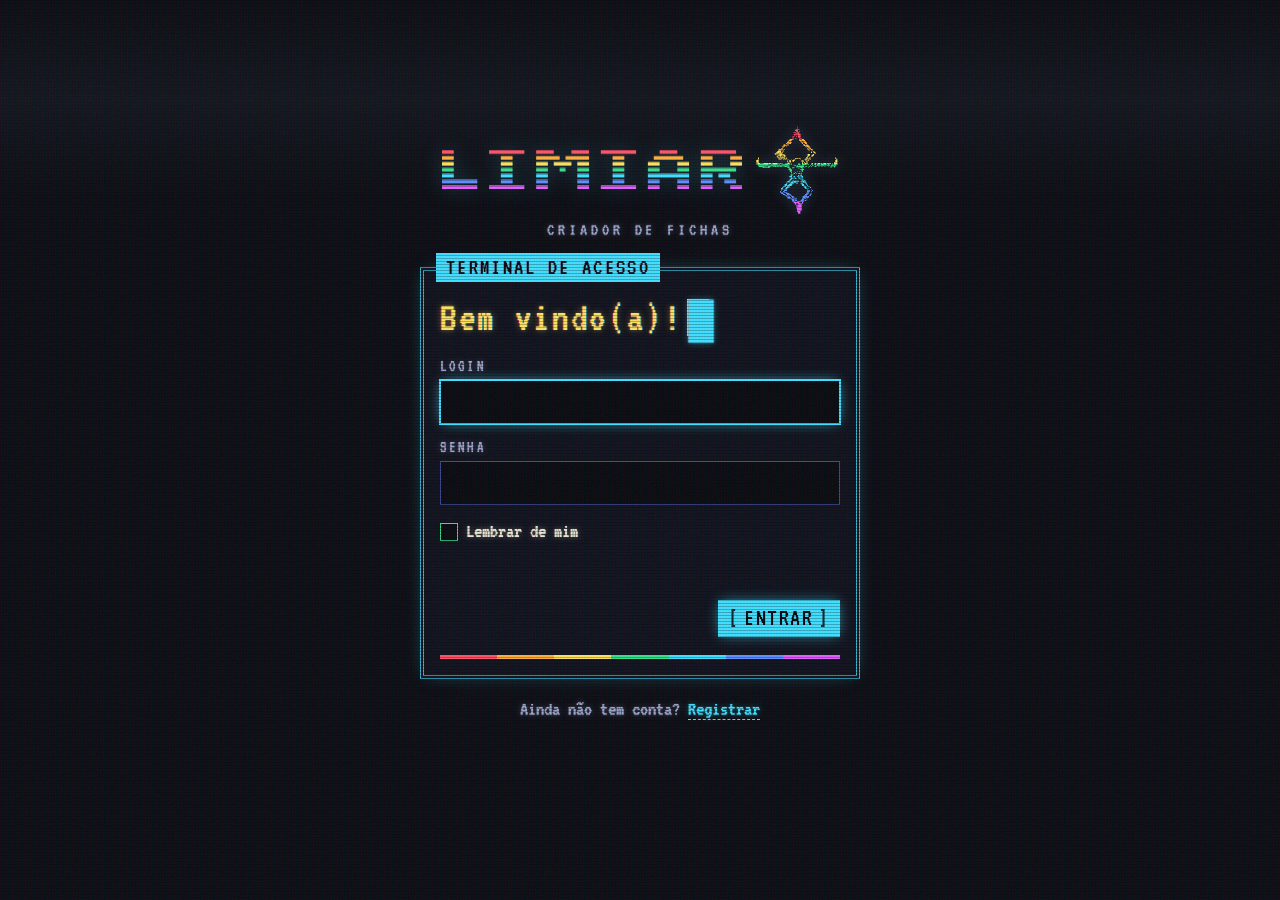
<file: index.html>
﻿<!doctype html>
<html lang="pt-BR" class="crt-on">
<head>
  <meta charset="utf-8">
  <meta name="viewport" content="width=device-width, initial-scale=1, viewport-fit=cover">
  <link rel="manifest" href="manifest.webmanifest">
  <link rel="apple-touch-icon" href="assets/icone-180.png">
  <meta name="mobile-web-app-capable" content="yes">
  <meta name="apple-mobile-web-app-capable" content="yes">
  <meta name="apple-mobile-web-app-title" content="LIMIAR">
  <meta name="apple-mobile-web-app-status-bar-style" content="black">
  <title>Entrar · LIMIAR — Criador de Fichas</title>
  <meta name="description" content="Entre para criar e guardar suas fichas de Perito do RPG LIMIAR.">
  <meta name="theme-color" content="#07080e">
  <link rel="icon" href="data:image/svg+xml,%3Csvg xmlns='http://www.w3.org/2000/svg' viewBox='0 0 16 16'%3E%3Crect width='16' height='16' fill='%2307080e'/%3E%3Crect x='3' y='1.5' width='3' height='1.2' fill='%23ff4f64'/%3E%3Crect x='3' y='3.3' width='3' height='1.2' fill='%23ffae3b'/%3E%3Crect x='3' y='5.1' width='3' height='1.2' fill='%23ffe45e'/%3E%3Crect x='3' y='6.9' width='3' height='1.2' fill='%2336e08a'/%3E%3Crect x='3' y='8.7' width='3' height='1.2' fill='%233fe0ff'/%3E%3Crect x='3' y='10.5' width='10' height='1.2' fill='%235c8dff'/%3E%3Crect x='3' y='12.3' width='10' height='1.2' fill='%23e35cff'/%3E%3C/svg%3E">
  <link rel="stylesheet" href="css/style.css">
  <link rel="stylesheet" href="css/auth.css">
</head>
<body>
  <main class="auth">
    <div class="auth-box">
      <div class="auth-marca"><img class="logo-rpg" src="assets/logo-rpg.svg" alt="" width="99" height="105"><div class="auth-logo" id="logo" aria-label="LIMIAR"></div></div>
      <p class="auth-sub">Criador de fichas</p>

      <section class="win c-cyan">
        <h2 class="win-t">Terminal de acesso</h2>
        <h1 class="auth-hi">Bem vindo(a)!<span class="cursor" aria-hidden="true"></span></h1>
        <form id="form-login" novalidate>
          <label class="fld"><span class="fld-l">Login</span>
            <input type="text" id="login" name="username" autocomplete="username" autocapitalize="off" spellcheck="false" required maxlength="24">
          </label>
          <label class="fld"><span class="fld-l">Senha</span>
            <input type="password" id="senha" name="password" autocomplete="current-password" required maxlength="200">
          </label>
          <div class="auth-row">
            <label class="chk c-acu"><input type="checkbox" id="lembrar"><span>Lembrar de mim</span></label>
          </div>
          <p class="auth-msg" id="msg" role="alert" aria-live="polite"></p>
          <div class="auth-actions"><button type="submit" class="btn btn-pri" id="entrar">Entrar</button></div>
        </form>
        <div class="auth-bar" id="bar" aria-hidden="true"></div>
      </section>

      <p class="auth-foot">Ainda não tem conta? <a href="registrar.html">Registrar</a></p>
    </div>
  </main>

  <div class="crt-overlay" aria-hidden="true"><div class="crt-roll"></div></div>

  <script src="js/data.js"></script>
  <script src="vendor/supabase.js"></script>
  <script src="js/api.js"></script>
  <script src="js/auth.js"></script>
</body>
</html>
</file>
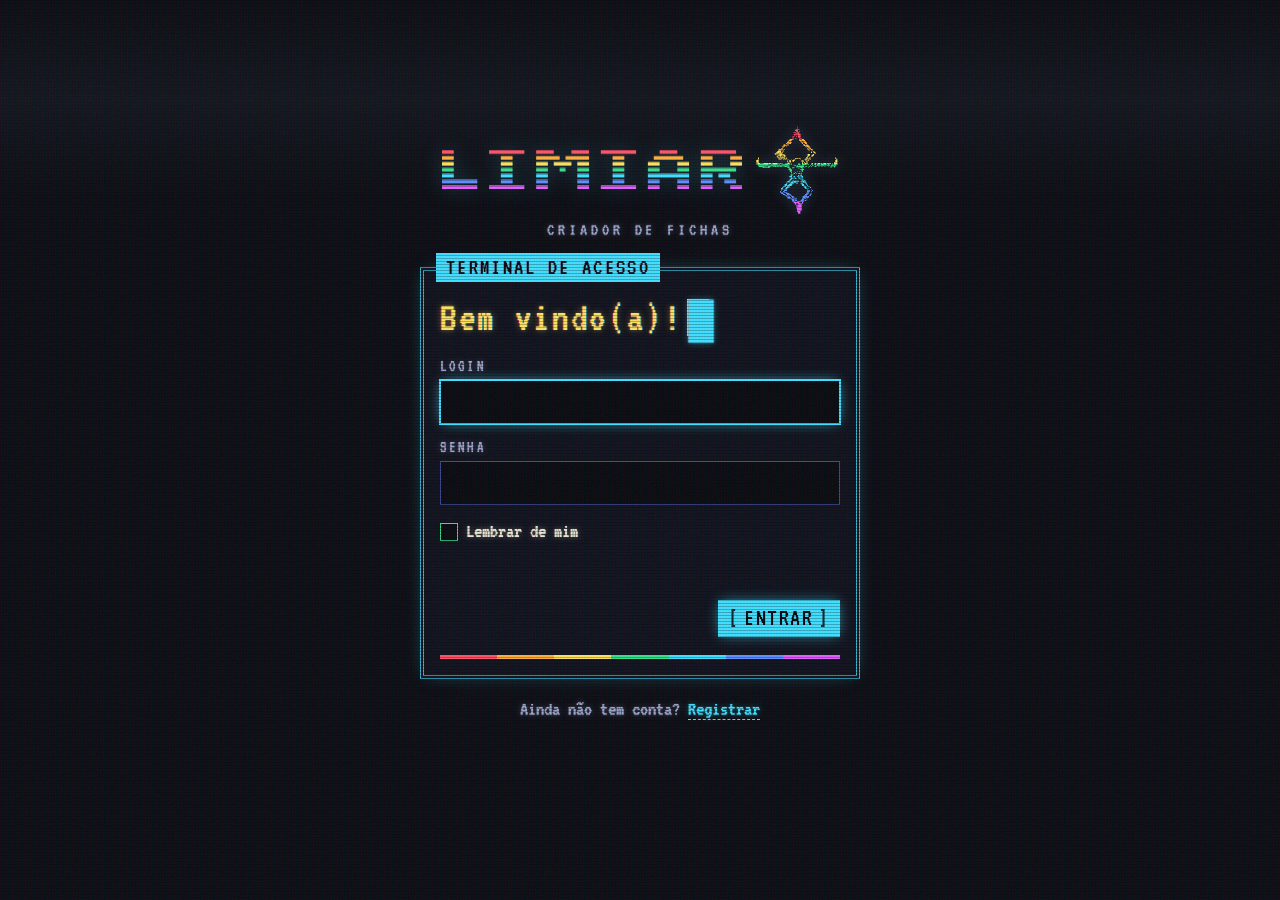
<file: app.html>
<!doctype html>
<html lang="pt-BR" class="crt-on" data-mod="base">
<head>
  <meta charset="utf-8">
  <meta name="viewport" content="width=device-width, initial-scale=1, viewport-fit=cover">
  <link rel="manifest" href="manifest.webmanifest">
  <link rel="apple-touch-icon" href="assets/icone-180.png">
  <meta name="mobile-web-app-capable" content="yes">
  <meta name="apple-mobile-web-app-capable" content="yes">
  <meta name="apple-mobile-web-app-title" content="LIMIAR">
  <meta name="apple-mobile-web-app-status-bar-style" content="black">
  <title>LIMIAR — Criador de Fichas</title>
  <meta name="description" content="Criador de fichas de Perito para o RPG LIMIAR (Livro do Jogador, 1ª Edição) com a extensão Em um Passado Distante. Exporta a ficha em PDF.">
  <meta name="theme-color" content="#07080e">
  <link rel="icon" href="data:image/svg+xml,%3Csvg xmlns='http://www.w3.org/2000/svg' viewBox='0 0 16 16'%3E%3Crect width='16' height='16' fill='%2307080e'/%3E%3Crect x='3' y='1.5' width='3' height='1.2' fill='%23ff4f64'/%3E%3Crect x='3' y='3.3' width='3' height='1.2' fill='%23ffae3b'/%3E%3Crect x='3' y='5.1' width='3' height='1.2' fill='%23ffe45e'/%3E%3Crect x='3' y='6.9' width='3' height='1.2' fill='%2336e08a'/%3E%3Crect x='3' y='8.7' width='3' height='1.2' fill='%233fe0ff'/%3E%3Crect x='3' y='10.5' width='10' height='1.2' fill='%235c8dff'/%3E%3Crect x='3' y='12.3' width='10' height='1.2' fill='%23e35cff'/%3E%3C/svg%3E">
  <link rel="preload" href="assets/fonts/VT323-Regular.ttf" as="font" type="font/ttf" crossorigin>
  <script>/* aberto dentro de outro app (iframe, ex.: Owlbear): sempre layout de computador */try{if(window.self!==window.top)document.documentElement.classList.add('embutido')}catch(e){document.documentElement.classList.add('embutido')}</script>
  <script>/* sem sessão: volta para o login */try{if(!localStorage.getItem('limiar.auth')&&!sessionStorage.getItem('limiar.auth'))location.replace('index.html')}catch(e){}</script>
  <link rel="preconnect" href="https://fonts.googleapis.com">
  <link rel="preconnect" href="https://fonts.gstatic.com" crossorigin>
  <link href="https://fonts.googleapis.com/css2?family=Silkscreen:wght@400;700&display=swap" rel="stylesheet">
  <link rel="stylesheet" href="css/style.css">
  <link rel="stylesheet" href="css/livro.css">
</head>
<body>
  <div id="boot" hidden><pre></pre></div>

  <div class="screen" id="screen">
    <header class="topbar">
      <button type="button" class="logo-topo" data-act="gaveta" data-fk="top:gaveta" aria-label="Abrir abas e menu" aria-controls="gaveta" aria-expanded="false">
        <img src="assets/logo-rpg-pixel.svg" alt="" width="33" height="35">
        <span class="logo-topo-l">ABAS</span>
      </button>
      <div class="brand">
        <h1 class="logo"><span id="logo" aria-label="LIMIAR">LIMIAR</span></h1>
        <p class="brand-sub" id="brand-sub">1ª EDIÇÃO · LIVRO DO JOGADOR <b>· CRIADOR DE FICHAS</b></p>
        <button type="button" class="aba-atual" id="aba-atual" data-act="gaveta" data-fk="top:aba" aria-label="Aba atual: abrir a lista de abas"></button>
      </div>
      <div class="nav-setas" aria-label="Navegar entre as abas">
        <button type="button" class="btn btn-s" data-act="tab-rel" data-a="-1" data-fk="top:ant" aria-label="Aba anterior">&lsaquo;</button>
        <button type="button" class="btn btn-s" data-act="tab-rel" data-a="1" data-fk="top:prox" aria-label="Próxima aba">&rsaquo;</button>
      </div>
      <div class="top-controls">
        <label class="ext">
          <span class="ext-l">EXTENSÃO</span>
          <select id="modulo" aria-label="Extensão do livro">
            <option value="base">Nenhuma — 1ª Edição</option>
            <option value="passado">Em um Passado Distante</option>
          </select>
        </label>
        <div class="top-actions">
          <button type="button" class="btn" data-act="fichas" data-fk="top:fichas">Fichas</button>
          <button type="button" class="btn" data-act="nova" data-fk="top:nova">Nova</button>
          <button type="button" class="btn btn-pri" data-act="pdf-modal" data-fk="top:pdf">Exportar PDF</button>
          <button type="button" class="btn" data-act="importar-pdf" data-fk="top:ipdf">Importar PDF</button>
          <button type="button" class="btn" data-act="menu" data-fk="top:menu">Menu</button>
        </div>
      </div>
    </header>

    <section class="hud" id="hud" aria-label="Resumo do Perito"></section>
    <nav class="tabs" id="tabs" role="tablist" aria-label="Seções da ficha"></nav>
    <main id="view" tabindex="-1">
      <noscript><p class="tx" style="padding:20px">Este criador de fichas precisa de JavaScript ativado.</p></noscript>
    </main>
  </div>

  <footer class="statusbar">
    <span class="fk"><b>ALT+1..0</b>ABAS</span>
    <span class="fk hide-s"><b>CTRL+S</b>SALVAR</span>
    <span class="fk hide-s"><b>CTRL+P</b>PDF</span>
    <span class="sp"></span>
    <span id="st-save">CARREGANDO…</span>
    <button type="button" id="st-crt" data-act="toggle-crt" data-fk="st:crt">CRT ON</button>
    <span id="st-clock" class="hide-s">--:--</span>
  </footer>

  <div class="crt-overlay" aria-hidden="true"><div class="crt-roll"></div></div>
  <button type="button" class="topo-voltar" data-act="topo" data-fk="topo" aria-label="Voltar ao topo">&#9650;</button>
  <div id="gaveta-root"></div>
  <div id="modal-root"></div>
  <div id="toast-root" class="toasts" aria-live="polite"></div>
  <input type="file" id="file-import" accept=".json,application/json,.pdf,application/pdf" hidden>
  <input type="file" id="file-pdf" accept=".pdf,application/pdf" hidden>
  <input type="file" id="file-retrato" accept="image/*" hidden>

  <script src="js/data.js"></script>
  <script src="js/dice.js"></script>
  <script src="js/rules.js"></script>
  <script src="js/ui.js"></script>
  <script src="js/pdf.js"></script>
  <script src="js/retrato.js"></script>
  <script src="js/mapa.js"></script>
  <script src="js/livro.js"></script>
  <script src="vendor/supabase.js"></script>
  <script src="js/api.js"></script>
  <script src="js/app.js"></script>
</body>
</html>
</file>
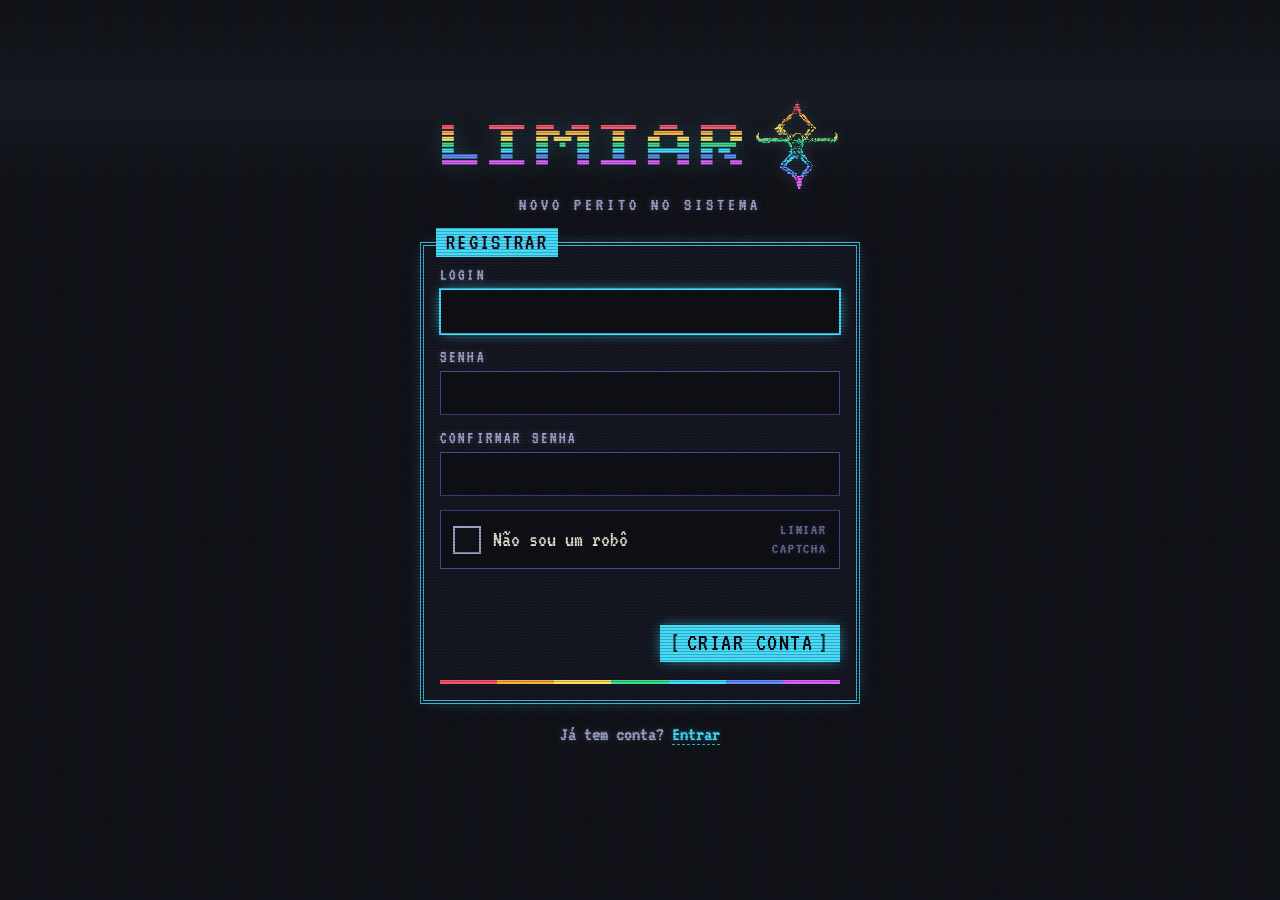
<file: registrar.html>
﻿<!doctype html>
<html lang="pt-BR" class="crt-on">
<head>
  <meta charset="utf-8">
  <meta name="viewport" content="width=device-width, initial-scale=1, viewport-fit=cover">
  <link rel="manifest" href="manifest.webmanifest">
  <link rel="apple-touch-icon" href="assets/icone-180.png">
  <meta name="mobile-web-app-capable" content="yes">
  <meta name="apple-mobile-web-app-capable" content="yes">
  <meta name="apple-mobile-web-app-title" content="LIMIAR">
  <meta name="apple-mobile-web-app-status-bar-style" content="black">
  <title>Registrar · LIMIAR — Criador de Fichas</title>
  <meta name="theme-color" content="#07080e">
  <link rel="icon" href="data:image/svg+xml,%3Csvg xmlns='http://www.w3.org/2000/svg' viewBox='0 0 16 16'%3E%3Crect width='16' height='16' fill='%2307080e'/%3E%3Crect x='3' y='1.5' width='3' height='1.2' fill='%23ff4f64'/%3E%3Crect x='3' y='3.3' width='3' height='1.2' fill='%23ffae3b'/%3E%3Crect x='3' y='5.1' width='3' height='1.2' fill='%23ffe45e'/%3E%3Crect x='3' y='6.9' width='3' height='1.2' fill='%2336e08a'/%3E%3Crect x='3' y='8.7' width='3' height='1.2' fill='%233fe0ff'/%3E%3Crect x='3' y='10.5' width='10' height='1.2' fill='%235c8dff'/%3E%3Crect x='3' y='12.3' width='10' height='1.2' fill='%23e35cff'/%3E%3C/svg%3E">
  <link rel="stylesheet" href="css/style.css">
  <link rel="stylesheet" href="css/auth.css">
</head>
<body>
  <main class="auth">
    <div class="auth-box">
      <div class="auth-marca"><img class="logo-rpg" src="assets/logo-rpg.svg" alt="" width="99" height="105"><div class="auth-logo" id="logo" aria-label="LIMIAR"></div></div>
      <p class="auth-sub">Novo Perito no sistema</p>

      <section class="win c-eso">
        <h2 class="win-t">Registrar</h2>
        <form id="form-registro" novalidate>
          <label class="fld"><span class="fld-l">Login</span>
            <input type="text" id="login" name="username" autocomplete="username" autocapitalize="off" spellcheck="false" required minlength="3" maxlength="24" pattern="[A-Za-z0-9_.\-]{3,24}">
          </label>
          <label class="fld"><span class="fld-l">Senha</span>
            <input type="password" id="senha" name="new-password" autocomplete="new-password" required minlength="6" maxlength="200">
          </label>
          <label class="fld"><span class="fld-l">Confirmar senha</span>
            <input type="password" id="senha2" autocomplete="new-password" required minlength="6" maxlength="200">
          </label>
          <div class="captcha" id="captcha">
            <button type="button" class="captcha-btn" id="captcha-btn" aria-pressed="false">
              <span class="captcha-box" id="captcha-box"></span><span>Não sou um robô</span>
            </button>
            <span class="captcha-tag">LIMIAR<br>CAPTCHA</span>
          </div>
          <p class="auth-msg" id="msg" role="alert" aria-live="polite"></p>
          <div class="auth-actions"><button type="submit" class="btn btn-pri btn-c" id="criar">Criar conta</button></div>
        </form>
        <div class="auth-bar" id="bar" aria-hidden="true"></div>
      </section>

      <p class="auth-foot">Já tem conta? <a href="index.html">Entrar</a></p>
    </div>
  </main>

  <div class="crt-overlay" aria-hidden="true"><div class="crt-roll"></div></div>

  <script src="js/data.js"></script>
  <script src="vendor/supabase.js"></script>
  <script src="js/api.js"></script>
  <script src="js/auth.js"></script>
</body>
</html>
</file>
<file: css/style.css>
/* LIMIAR — Criador de Fichas · tema IBM PC retrô + CRT (sem vignette) */

@font-face { font-family: 'VT323'; src: url('../assets/fonts/VT323-Regular.ttf') format('truetype'); font-display: swap; }
@font-face { font-family: 'Plex Mono'; src: url('../assets/fonts/IBMPlexMono-Regular.ttf') format('truetype'); font-weight: 400; font-display: swap; }
@font-face { font-family: 'Plex Mono'; src: url('../assets/fonts/IBMPlexMono-Bold.ttf') format('truetype'); font-weight: 700; font-display: swap; }
@font-face { font-family: 'Plex Mono'; src: url('../assets/fonts/IBMPlexMono-Italic.ttf') format('truetype'); font-weight: 400; font-style: italic; font-display: swap; }

:root {
  --bg: #07080e;
  --panel: #0b0d18;
  --panel-2: #10142b;
  --field: #05060b;
  --line: #27306e;
  --line-2: #3a4796;
  --fg: #ebe6d2;
  --dim: #9ba3c9;
  --mute: #5d6593;
  --vig: #ff4f64;
  --acu: #36e08a;
  --psi: #5c8dff;
  --eso: #e35cff;
  --raz: #ffae3b;
  --cyan: #3fe0ff;
  --yel: #ffe45e;
  --vio: #b48cff;
  --ibm: #2743dd;
  --accent: var(--cyan);
  --accent-2: var(--eso);
  --ink: #04050a;
  --font-ui: 'VT323', 'Lucida Console', 'Courier New', monospace;
  --font-tx: 'Plex Mono', 'IBM Plex Mono', Consolas, 'Courier New', monospace;
  --glow: 0 0 1px currentColor, 0 0 7px color-mix(in srgb, currentColor 42%, transparent);
  --glow-soft: 0 0 5px color-mix(in srgb, currentColor 22%, transparent);
  color-scheme: dark;
}
[data-mod="passado"] {
  --accent: var(--yel);
  --accent-2: var(--raz);
  --ibm: #aa5500; /* marrom CGA */
}

* { box-sizing: border-box; }
html { font-size: 18px; -webkit-text-size-adjust: 100%; }
body {
  margin: 0;
  min-height: 100vh;
  background: var(--bg);
  color: var(--fg);
  font-family: var(--font-ui);
  font-size: 1.15rem;
  line-height: 1.2;
  overflow-x: hidden;
}
.crt-on body, body.crt-on { text-shadow: var(--glow); }
::selection { background: var(--accent); color: var(--ink); text-shadow: none; }
a { color: var(--accent); }
[hidden] { display: none !important; }
button, input, select, textarea { font: inherit; color: inherit; }
.sr-only { position: absolute; width: 1px; height: 1px; padding: 0; margin: -1px; overflow: hidden; clip: rect(0 0 0 0); white-space: nowrap; border: 0; }

/* ---------- cores utilitárias ---------- */
.c-vig { --c: var(--vig); } .c-acu { --c: var(--acu); } .c-psi { --c: var(--psi); } .c-eso { --c: var(--eso); }
.c-raz { --c: var(--raz); } .c-cyan { --c: var(--cyan); } .c-yel { --c: var(--yel); } .c-vio { --c: var(--vio); }
.c-dim { --c: var(--dim); } .c-mute { --c: var(--mute); } .c-acc { --c: var(--accent); } .c-fg { --c: var(--fg); }
.t-vig { color: var(--vig); } .t-acu { color: var(--acu); } .t-psi { color: var(--psi); } .t-eso { color: var(--eso); }
.t-raz { color: var(--raz); } .t-cyan { color: var(--cyan); } .t-yel { color: var(--yel); } .t-vio { color: var(--vio); }
.t-dim { color: var(--dim); } .t-mute { color: var(--mute); } .t-acc { color: var(--accent); } .t-c { color: var(--c); }
.kw { font-family: var(--font-ui); font-size: 1.12em; letter-spacing: .02em; }
.kw-vig { color: var(--vig); } .kw-acu { color: var(--acu); } .kw-psi { color: var(--psi); } .kw-eso { color: var(--eso); }
.kw-raz { color: var(--raz); } .kw-lim { color: var(--fg); } .kw-ind { color: var(--vig); } .kw-yel { color: var(--yel); }

/* ---------- tela ---------- */
.screen { max-width: 1320px; margin: 0 auto; padding: 14px 18px 64px; }

.topbar { position: relative; display: flex; align-items: flex-end; justify-content: space-between; gap: 18px 24px; flex-wrap: wrap; padding: 6px 0 12px; border-bottom: 3px double var(--line-2); }
.brand { display: flex; flex-direction: column; gap: 4px; min-width: 0; }
.logo { margin: 0; line-height: 0; display: flex; align-items: center; gap: 14px; }
.logo-rpg { order: 2; height: 78px; margin: -10px 0; width: auto; flex: 0 0 auto; image-rendering: pixelated; filter: drop-shadow(0 0 6px rgba(120, 200, 255, .25)); }
@media (max-width: 560px) { .logo-rpg { height: 56px; margin: -6px 0; } .logo { gap: 10px; } }
/* Ícone do RPG: botão que abre a gaveta de abas */
.logo-topo { position: absolute; top: 2px; right: 0; display: flex; flex-direction: column; align-items: center; gap: 4px; padding: 8px 10px 6px; cursor: pointer; font: inherit; color: var(--accent);
  background: color-mix(in srgb, var(--panel) 88%, transparent); border: 2px solid color-mix(in srgb, var(--accent) 50%, transparent);
  box-shadow: 0 0 16px -6px var(--accent), inset 0 0 0 1px #000; transition: box-shadow .15s, border-color .15s, background .15s; }
.logo-topo img { display: block; height: 100px; width: auto; image-rendering: pixelated; filter: drop-shadow(0 0 10px rgba(120, 200, 255, .3)); }
.logo-topo-l { font-size: 1rem; line-height: 1; letter-spacing: .3em; text-indent: .3em; }
.logo-topo:hover, .logo-topo:focus-visible, .logo-topo[aria-expanded="true"] { border-color: var(--accent); background: color-mix(in srgb, var(--accent) 12%, var(--panel)); box-shadow: 0 0 24px -4px var(--accent), inset 0 0 0 1px #000; outline: none; }
.logo-topo:active { transform: translateY(1px); }
@media (max-width: 900px) { .logo-topo img { height: 64px; } }
.aba-atual, .nav-setas { display: none; }
.attr-name .an-c { display: none; }
@media (max-width: 380px) { .attr-name .an-l { display: none; } .attr-name .an-c { display: inline; } }
.logo svg { height: 58px; width: auto; display: block; filter: drop-shadow(0 0 6px rgba(120, 200, 255, .25)); }
.brand-sub { margin: 0; font-size: 1.05rem; letter-spacing: .22em; color: var(--accent); }
.brand-sub b { color: var(--fg); font-weight: 400; }
.top-controls { display: flex; flex-wrap: wrap; align-items: center; gap: 10px 18px; }
.ext { display: flex; align-items: center; gap: 8px; padding: 4px 6px 4px 10px; border: 1px solid var(--accent); background: color-mix(in srgb, var(--accent) 8%, transparent); }
.ext-l { color: var(--accent); letter-spacing: .12em; }
.ext select { min-width: 250px; border-color: transparent; }
.top-actions { display: flex; flex-wrap: wrap; gap: 4px; }

/* ---------- HUD ---------- */
.hud { display: flex; flex-wrap: wrap; align-items: stretch; gap: 0; margin: 12px 0 0; border: 1px solid var(--line); background: var(--panel); }
.hud-seg { display: flex; flex-direction: column; justify-content: center; gap: 2px; padding: 6px 12px; border-right: 1px solid var(--line); min-width: 0; }
.hud-seg:last-child { border-right: 0; }
.hud-l { font-size: .85rem; letter-spacing: .14em; color: var(--mute); }
.hud-v { font-size: 1.35rem; white-space: nowrap; }
.hud-id { flex: 1 1 260px; }
.hud-name { font-size: 1.7rem; color: var(--fg); white-space: nowrap; overflow: hidden; text-overflow: ellipsis; }
.hud-name.empty { color: var(--mute); }
.hud-org { color: var(--accent); letter-spacing: .06em; }
.hud-bar { flex: 1 1 150px; }
.hud-check { flex-direction: row; align-items: center; gap: 4px; }
.hud-check .ck { width: 24px; height: 26px; display: grid; place-items: center; border: 1px solid var(--mute); color: var(--mute); cursor: pointer; background: transparent; padding: 0; font-size: 1.1rem; }
.hud-check .ck.ok { border-color: var(--acu); color: var(--ink); background: var(--acu); text-shadow: none; }
.hud-warn { cursor: pointer; background: transparent; border: 0; border-left: 1px solid var(--line); color: var(--raz); padding: 6px 14px; }
.hud-warn.err { color: var(--vig); }
.hud-warn.ok { color: var(--acu); }
.hud-warn:hover { background: color-mix(in srgb, currentColor 12%, transparent); }

/* barras segmentadas estilo BIOS */
.bar { --c: var(--accent); position: relative; height: 14px; border: 1px solid color-mix(in srgb, var(--c) 55%, transparent); background: var(--field); overflow: hidden; }
.bar > i { position: absolute; inset: 1px auto 1px 1px; display: block; width: var(--p, 0%); max-width: calc(100% - 2px);
  background: repeating-linear-gradient(90deg, var(--c) 0 7px, transparent 7px 9px); box-shadow: 0 0 8px color-mix(in srgb, var(--c) 60%, transparent); transition: width .25s steps(8); }
.bar.neg > i { background: repeating-linear-gradient(90deg, var(--vig) 0 7px, transparent 7px 9px); }
/* Sanidade negativa: barra roxa de 0 a -100, degradê de roxo claro a roxo profundo
   (o degradê ocupa a barra inteira; o preenchimento só revela até o valor atual). */
.bar.san-neg { border-color: color-mix(in srgb, #b46bff 60%, transparent); }
.bar.san-neg > i {
  background: linear-gradient(90deg, #e2c6ff, #b46bff 45%, #6a1fc9 75%, #2e0659) 0 0 / calc(10000% / var(--pn, 100)) 100% no-repeat;
  -webkit-mask: repeating-linear-gradient(90deg, #000 0 7px, transparent 7px 9px);
  mask: repeating-linear-gradient(90deg, #000 0 7px, transparent 7px 9px);
  box-shadow: none; filter: drop-shadow(0 0 5px rgba(160, 90, 255, .55));
}
.bar-lg { height: 20px; }
.bar-row { display: flex; align-items: center; gap: 8px; }
.bar-row .bar { flex: 1; }

/* ---------- abas ---------- */
.tabs { display: flex; gap: 2px; margin: 12px 0 0; overflow-x: auto; scrollbar-width: thin; border-bottom: 2px solid var(--line-2); padding-bottom: 0; }
.tab { flex: 0 0 auto; display: flex; align-items: center; gap: 7px; padding: 6px 12px 5px; background: var(--panel); border: 1px solid var(--line); border-bottom: 0; color: var(--dim); cursor: pointer; font-size: 1.2rem; letter-spacing: .06em; text-transform: uppercase; }
.tab .kc { display: inline-grid; place-items: center; min-width: 20px; height: 20px; padding: 0 3px; font-size: .95rem; color: var(--ink); background: var(--dim); box-shadow: inset -2px -2px 0 rgba(0,0,0,.35), inset 2px 2px 0 rgba(255,255,255,.35); text-shadow: none; }
.tab:hover { color: var(--fg); }
.tab[aria-selected="true"] { background: var(--accent); color: var(--ink); border-color: var(--accent); text-shadow: none; }
.tab[aria-selected="true"] .kc { background: var(--ink); color: var(--accent); box-shadow: none; }
.tab .dot { width: 8px; height: 8px; background: var(--raz); display: inline-block; }

main#view { padding-top: 10px; outline: none; }

/* ---------- janelas ---------- */
.win { --c: var(--accent); position: relative; border: 4px double color-mix(in srgb, var(--c) 80%, transparent); background: var(--panel); padding: 20px 16px 16px; margin: 20px 0 0; min-width: 0; box-shadow: 0 0 18px -8px color-mix(in srgb, var(--c) 55%, transparent); }
.win-t { position: absolute; top: -.78em; left: 12px; margin: 0; padding: 0 10px; background: var(--c); color: var(--ink); font-size: 1.3rem; font-weight: 400; letter-spacing: .1em; text-transform: uppercase; text-shadow: none; line-height: 1.25; max-width: calc(100% - 24px); white-space: nowrap; overflow: hidden; text-overflow: ellipsis; }
.win-t small { font-size: .9em; opacity: .75; letter-spacing: .04em; }
.win-tools { position: absolute; top: -.7em; right: 10px; display: flex; gap: 4px; background: var(--panel); padding: 0 4px; }
.win-sub { margin: 16px 0 8px; font-size: 1.25rem; color: var(--c); letter-spacing: .08em; text-transform: uppercase; border-bottom: 1px dashed color-mix(in srgb, var(--c) 45%, transparent); padding-bottom: 3px; }
.win-sub:first-child { margin-top: 0; }

.grid { display: grid; gap: 0 18px; align-items: start; }
.g2 { grid-template-columns: repeat(2, minmax(0, 1fr)); }
.g3 { grid-template-columns: repeat(3, minmax(0, 1fr)); }
.g-main { grid-template-columns: minmax(0, 1.55fr) minmax(0, 1fr); }
.span-all { grid-column: 1 / -1; }
.stack { display: flex; flex-direction: column; }
.stack > .chk, .stack > .lbl { align-self: flex-start; }
.stack > * + * { margin-top: 10px; }
.row { display: flex; flex-wrap: wrap; gap: 8px 12px; align-items: center; }
.row-b { display: flex; flex-wrap: wrap; gap: 8px 12px; align-items: flex-end; }
.between { justify-content: space-between; }
.grow { flex: 1 1 auto; min-width: 0; }
.mt { margin-top: 12px; } .mt-s { margin-top: 6px; } .mb { margin-bottom: 12px; }

/* ---------- texto ---------- */
.tx { font-family: var(--font-tx); font-size: .78rem; line-height: 1.55; color: color-mix(in srgb, var(--fg) 90%, var(--dim)); text-shadow: var(--glow-soft); }
.tx p { margin: 0 0 .7em; }
.tx p:last-child { margin-bottom: 0; }
.tx-s { font-family: var(--font-tx); font-size: .7rem; line-height: 1.45; color: var(--dim); text-shadow: none; }
.muted { color: var(--mute); }
.note { font-family: var(--font-tx); font-size: .74rem; line-height: 1.5; border-left: 3px solid var(--c, var(--accent)); padding: 6px 10px; background: color-mix(in srgb, var(--c, var(--accent)) 7%, transparent); color: var(--fg); text-shadow: none; white-space: pre-line; }
.big { font-size: 2.2rem; line-height: 1; }
.huge { font-size: 3rem; line-height: .9; }
.lbl { font-size: .9rem; letter-spacing: .14em; color: var(--mute); text-transform: uppercase; }
.val { font-size: 1.5rem; }
.blink { animation: blink 1s steps(2, start) infinite; }
@keyframes blink { to { visibility: hidden; } }
.cursor::after { content: '█'; margin-left: 2px; animation: blink 1s steps(2, start) infinite; color: var(--accent); }

/* ---------- formulários ---------- */
.fld { display: flex; flex-direction: column; gap: 3px; min-width: 0; }
.fld-l { font-size: .92rem; letter-spacing: .13em; color: var(--dim); text-transform: uppercase; }
.fld-l .t-c { color: var(--c); }
input[type="text"], input[type="password"], input[type="number"], input[type="search"], input:not([type]), select, textarea {
  width: 100%; min-width: 0; background: var(--field); color: var(--fg); border: 1px solid var(--line-2); border-radius: 0;
  padding: 3px 8px; font-size: 1.2rem; line-height: 1.25; caret-color: var(--accent); text-shadow: inherit;
}
input::placeholder, textarea::placeholder { color: var(--mute); opacity: 1; }
textarea { font-family: var(--font-tx); font-size: .8rem; line-height: 1.55; padding: 8px 10px; resize: vertical; min-height: 64px; text-shadow: var(--glow-soft); }
select { appearance: none; -webkit-appearance: none; padding-right: 26px; cursor: pointer;
  background-image: linear-gradient(45deg, transparent 50%, var(--accent) 50%), linear-gradient(135deg, var(--accent) 50%, transparent 50%);
  background-position: calc(100% - 13px) 55%, calc(100% - 8px) 55%; background-size: 5px 5px, 5px 5px; background-repeat: no-repeat; }
select option { background: #0b0d18; color: var(--fg); }
input:focus, select:focus, textarea:focus { outline: none; border-color: var(--accent); box-shadow: 0 0 0 1px var(--accent), 0 0 14px -3px var(--accent); }
input[type="number"] { -moz-appearance: textfield; }
input[type="number"]::-webkit-inner-spin-button, input[type="number"]::-webkit-outer-spin-button { -webkit-appearance: none; margin: 0; }
.in-big { font-size: 1.9rem !important; padding: 2px 10px !important; }
.in-num { width: 5.2em !important; text-align: center; }
.in-num-s { width: 3.8em !important; text-align: center; }

.chk { display: inline-flex; align-items: center; gap: 8px; cursor: pointer; user-select: none; }
.chk input { appearance: none; -webkit-appearance: none; width: 18px; height: 18px; margin: 0; border: 1px solid var(--c, var(--accent)); background: var(--field); display: grid; place-items: center; cursor: pointer; flex: 0 0 auto; }
.chk input:checked { background: var(--c, var(--accent)); box-shadow: 0 0 8px color-mix(in srgb, var(--c, var(--accent)) 70%, transparent); }
.chk input:checked::after { content: ''; width: 8px; height: 8px; background: var(--ink); }
.chk input[type="radio"] { border-radius: 0; }
.chk input:focus-visible { outline: 2px solid var(--fg); outline-offset: 2px; }

/* ---------- botões ---------- */
.btn { --bc: var(--accent); display: inline-flex; align-items: center; gap: 2px; background: transparent; color: var(--bc); border: 0; padding: 2px 5px; cursor: pointer; font-size: 1.2rem; letter-spacing: .06em; text-transform: uppercase; white-space: nowrap; line-height: 1.15; }
.btn::before { content: '['; opacity: .85; margin-right: 3px; }
.btn::after { content: ']'; opacity: .85; margin-left: 3px; }
.btn:hover:not(:disabled), .btn:focus-visible { background: var(--bc); color: var(--ink); text-shadow: none; outline: none; }
.btn:disabled { color: var(--mute); cursor: not-allowed; opacity: .6; }
.btn-pri { background: var(--bc); color: var(--ink); text-shadow: none; box-shadow: 0 0 14px -2px color-mix(in srgb, var(--bc) 70%, transparent); }
.btn-pri:hover:not(:disabled), .btn-pri:focus-visible { background: var(--fg); color: var(--ink); }
.btn-s { font-size: 1.02rem; padding: 1px 3px; }
.btn-x { --bc: var(--vig); }
.btn-ok { --bc: var(--acu); }
.btn-w { --bc: var(--raz); }
.btn-c { --bc: var(--c); }
.btn-plain::before, .btn-plain::after { content: none; }
.step { display: inline-flex; align-items: stretch; border: 1px solid var(--line-2); background: var(--field); }
.step button { width: 28px; background: transparent; border: 0; color: var(--accent); cursor: pointer; font-size: 1.3rem; line-height: 1; padding: 0; }
.step button:hover:not(:disabled), .step button:focus-visible { background: var(--accent); color: var(--ink); text-shadow: none; outline: none; }
.step button:disabled { color: var(--mute); cursor: not-allowed; }
.step .sv { min-width: 44px; display: grid; place-items: center; padding: 0 4px; font-size: 1.35rem; border-left: 1px solid var(--line); border-right: 1px solid var(--line); }
.step input { width: 58px !important; border: 0 !important; border-left: 1px solid var(--line) !important; border-right: 1px solid var(--line) !important; text-align: center; box-shadow: none !important; }

.tag { display: inline-block; padding: 0 6px; font-size: .95rem; letter-spacing: .08em; color: var(--ink); background: var(--c, var(--accent)); text-shadow: none; line-height: 1.3; white-space: nowrap; }
.tag-o { background: transparent; color: var(--c, var(--accent)); border: 1px solid var(--c, var(--accent)); text-shadow: inherit; }
.chip { display: inline-flex; align-items: center; gap: 6px; padding: 1px 8px; border: 1px solid var(--c, var(--accent)); color: var(--c, var(--accent)); font-size: 1.05rem; }

/* ---------- tabelas ---------- */
.tbl { width: 100%; border-collapse: collapse; font-size: 1.12rem; }
.tbl th { text-align: left; font-weight: 400; color: var(--ink); background: var(--c, var(--line-2)); padding: 2px 8px; letter-spacing: .08em; text-transform: uppercase; text-shadow: none; }
.tbl td { padding: 3px 8px; border-bottom: 1px dotted var(--line); vertical-align: top; }
.tbl tr.hi td { background: color-mix(in srgb, var(--vig) 18%, transparent); color: var(--fg); }
.tbl .num { text-align: center; white-space: nowrap; }
.tbl-wrap { overflow-x: auto; }

/* ---------- PERITO ---------- */
.id-grid { display: grid; grid-template-columns: 170px minmax(0, 1fr); grid-template-areas: "ret campos" "ret info"; gap: 16px 16px; align-items: start; }
.id-grid .portrait { grid-area: ret; } .id-campos { grid-area: campos; } .id-info { grid-area: info; gap: 4px; }
.id-info > * + * { margin-top: 4px; }
.portrait { display: flex; flex-direction: column; gap: 6px; }
.portrait-frame { position: relative; aspect-ratio: 4 / 5; border: 1px solid var(--line-2); background:
  repeating-linear-gradient(45deg, rgba(92,141,255,.07) 0 6px, transparent 6px 12px), var(--field); display: grid; place-items: center; overflow: hidden; }
.portrait-frame img { width: 100%; height: 100%; object-fit: cover; image-rendering: pixelated; display: block; }
.portrait-frame .ph { text-align: center; color: var(--mute); font-size: 1.1rem; padding: 10px; }
.portrait-frame::after { content: ''; position: absolute; inset: 0; pointer-events: none; background: repeating-linear-gradient(0deg, rgba(0,0,0,.28) 0 1px, transparent 1px 3px); }
.check-list { list-style: none; margin: 0; padding: 0; }
.check-list li { display: grid; grid-template-columns: 30px minmax(0, 1fr) auto; gap: 10px; align-items: center; padding: 5px 0; border-bottom: 1px dotted var(--line); }
.check-list .ck { width: 28px; height: 28px; display: grid; place-items: center; border: 1px solid var(--mute); color: var(--mute); font-size: 1.25rem; }
.check-list li.ok .ck { background: var(--acu); border-color: var(--acu); color: var(--ink); text-shadow: none; }
.check-list .det { display: block; font-size: 1rem; color: var(--raz); }
.lore p { margin: 0 0 .8em; }

/* ---------- ATRIBUTOS ---------- */
.pts { display: flex; flex-wrap: wrap; gap: 10px 26px; align-items: center; padding: 6px 0 12px; border-bottom: 1px dashed var(--line); margin-bottom: 8px; }
.pts .pv { font-size: 2rem; line-height: 1; }
.attr-tbl { width: 100%; border-collapse: collapse; }
.attr-tbl th { font-weight: 400; font-size: .92rem; letter-spacing: .12em; color: var(--mute); text-align: center; padding: 2px 6px; text-transform: uppercase; }
.attr-tbl th:first-child { text-align: left; }
.attr-tbl td { padding: 8px 6px; border-top: 1px dotted var(--line); text-align: center; vertical-align: middle; }
.attr-tbl td:first-child { text-align: left; }
.attr-name { display: flex; align-items: center; gap: 10px; }
.attr-name .sw { width: 10px; align-self: stretch; min-height: 38px; background: var(--c); box-shadow: 0 0 10px var(--c); }
.attr-name b { font-weight: 400; font-size: 1.55rem; color: var(--c); letter-spacing: .05em; }
.attr-name small { display: block; font-size: .98rem; color: var(--dim); }
.attr-total { font-size: 2.2rem; color: var(--c); line-height: 1; }
.attr-note { display: block; font-size: .95rem; color: var(--raz); }
.sub-cards { display: grid; grid-template-columns: repeat(2, minmax(0, 1fr)); gap: 12px; }
.sub-card { border: 1px solid var(--line-2); padding: 10px 12px; cursor: pointer; display: grid; grid-template-columns: auto minmax(0, 1fr) auto; gap: 10px; align-items: start; background: var(--field); }
.sub-card.on { border-color: var(--psi); box-shadow: 0 0 0 1px var(--psi), 0 0 18px -6px var(--psi); }
.sub-card .sv { font-size: 2.1rem; color: var(--psi); line-height: 1; }
.sub-card .sn { font-size: 1.45rem; color: var(--fg); }

/* ---------- PROFISSÃO / CLASSE ---------- */
.cards { display: grid; grid-template-columns: repeat(auto-fill, minmax(245px, 1fr)); gap: 12px; }
.card { position: relative; text-align: left; border: 1px solid var(--line-2); background: var(--field); padding: 10px 12px 10px; cursor: pointer; display: flex; flex-direction: column; gap: 6px; color: var(--fg); }
.card:hover, .card:focus-visible { border-color: var(--accent); outline: none; box-shadow: 0 0 16px -6px var(--accent); }
.card.on { border-color: var(--accent); background: color-mix(in srgb, var(--accent) 9%, var(--field)); box-shadow: 0 0 0 1px var(--accent), 0 0 20px -6px var(--accent); }
.card.on::after { content: 'SELECIONADA'; position: absolute; top: -10px; right: 8px; background: var(--accent); color: var(--ink); font-size: .9rem; padding: 0 6px; text-shadow: none; }
.card h3 { margin: 0; font-weight: 400; font-size: 1.5rem; color: var(--accent); letter-spacing: .04em; }
.card .kv { display: grid; grid-template-columns: 70px minmax(0, 1fr); gap: 2px 8px; font-size: 1.05rem; }
.card .kv span:nth-child(odd) { color: var(--mute); letter-spacing: .08em; }
.sel-origem { display: grid; grid-template-columns: minmax(0, 1.2fr) minmax(0, 1fr); gap: 18px; }
.abil { border: 1px solid color-mix(in srgb, var(--c, var(--accent)) 60%, transparent); padding: 10px 12px; background: color-mix(in srgb, var(--c, var(--accent)) 6%, transparent); }
.abil + .abil { margin-top: 10px; }
.abil h4 { margin: 0 0 4px; font-weight: 400; font-size: 1.4rem; color: var(--c, var(--accent)); }

/* ---------- CORPO ---------- */
.doll { display: grid; grid-template-columns: minmax(0, 1fr) minmax(0, 1.15fr) minmax(0, 1fr); grid-template-areas: ". cabeca ." "bracoE tronco bracoD" "pernaE . pernaD"; gap: 10px; }
.part { border: 1px solid var(--line-2); background: var(--field); padding: 8px 10px; display: flex; flex-direction: column; gap: 5px; min-width: 0; }
.part.hurt { border-color: var(--raz); }
.part.zero { border-color: var(--vig); box-shadow: 0 0 14px -4px var(--vig); }
.part.lost { opacity: .55; border-style: dashed; }
.part-h { display: flex; justify-content: space-between; align-items: baseline; gap: 6px; }
.part-h b { font-weight: 400; font-size: 1.3rem; color: var(--vig); }
.part-hp { font-size: 1.9rem; line-height: 1; }
.part-hp small { font-size: 1.1rem; color: var(--dim); }
.part-meta { font-size: 1rem; color: var(--dim); display: flex; flex-wrap: wrap; gap: 2px 10px; }
.part-meta .arm { color: var(--psi); }
.part .pn-c { display: none; }
/* grade de dificuldades (DF → número mínimo no d20) */
.df-grade { display: grid; grid-template-columns: repeat(10, minmax(0, 1fr)); gap: 3px; }
.df-cel { display: flex; flex-direction: column; align-items: center; padding: 4px 2px; border: 1px solid color-mix(in srgb, var(--yel) 35%, transparent); background: color-mix(in srgb, var(--yel) 6%, transparent); }
.df-cel span { font-size: .8rem; color: var(--dim); letter-spacing: .04em; white-space: nowrap; }
.df-cel b { font-weight: 400; font-size: 1.35rem; line-height: 1.1; color: var(--yel); }
.death { margin-top: 12px; padding: 8px 12px; background: var(--vig); color: var(--ink); font-size: 1.4rem; text-shadow: none; letter-spacing: .06em; }
.formula { font-size: 1.3rem; }
.formula .op { color: var(--mute); padding: 0 4px; }
.qa { display: flex; flex-wrap: wrap; gap: 6px; }
.rules-mini { list-style: none; padding: 0; margin: 0; }
.rules-mini li { padding: 4px 0 4px 16px; position: relative; border-bottom: 1px dotted var(--line); font-size: 1.1rem; }
.rules-mini li::before { content: '▸'; position: absolute; left: 0; color: var(--c, var(--accent)); }
.rules-mini li em { font-style: normal; color: var(--yel); }

/* ---------- MENTE ---------- */
.san-big { display: flex; align-items: baseline; gap: 8px; }
.san-big .huge { color: var(--raz); }
.san-big.neg .huge { color: var(--vig); }
.band-tbl td:first-child { white-space: nowrap; }
.status-grid { display: grid; grid-template-columns: repeat(auto-fill, minmax(250px, 1fr)); gap: 8px; }
.st { border: 1px solid color-mix(in srgb, var(--c) 45%, transparent); padding: 6px 8px; background: var(--field); display: flex; flex-direction: column; gap: 4px; }
.st.on { border-color: var(--c); background: color-mix(in srgb, var(--c) 12%, var(--field)); box-shadow: 0 0 12px -5px var(--c); }
.st .chk { color: var(--c); font-size: 1.25rem; }
.st .auto { font-size: .9rem; color: var(--mute); letter-spacing: .1em; }
.dist-fam { border: 1px solid var(--line-2); padding: 10px 12px; background: var(--field); }
.dist-fam + .dist-fam { margin-top: 10px; }
.dist-fam h4 { margin: 0 0 6px; font-weight: 400; font-size: 1.35rem; color: var(--eso); display: flex; justify-content: space-between; gap: 8px; flex-wrap: wrap; }
.lvl-tbl input, .lvl-tbl select { font-size: 1.05rem; padding: 1px 4px; }

/* ---------- EQUIPAMENTO ---------- */
.slots { display: grid; grid-template-columns: repeat(auto-fill, minmax(220px, 1fr)); gap: 8px; }
.slot { border: 1px dashed var(--line-2); padding: 6px 8px; min-height: 54px; display: flex; flex-direction: column; gap: 3px; background: var(--field); }
.slot.full { border-style: solid; border-color: color-mix(in srgb, var(--c, var(--accent)) 70%, transparent); }
.slot .sl { font-size: .9rem; letter-spacing: .12em; color: var(--mute); text-transform: uppercase; }
.slot .si { font-size: 1.25rem; }
.slot .ss { font-size: 1rem; color: var(--dim); }
.cap { display: flex; flex-wrap: wrap; gap: 6px 14px; margin-bottom: 10px; }
.cap span { font-size: 1.1rem; }
.cap .over { color: var(--vig); }
.items { display: flex; flex-direction: column; gap: 6px; }
.item { border: 1px solid var(--line); background: var(--field); }
.item-row { display: grid; grid-template-columns: auto minmax(0, 1fr) auto auto; gap: 8px; align-items: center; padding: 5px 8px; }
.item-row .nm { font-size: 1.3rem; white-space: nowrap; overflow: hidden; text-overflow: ellipsis; }
.item-row .st2 { font-size: 1.02rem; color: var(--dim); }
.item-acts { display: flex; flex-wrap: wrap; gap: 2px; justify-content: flex-end; }
.item details { border-top: 1px dotted var(--line); }
.item summary { cursor: pointer; padding: 2px 8px; font-size: 1rem; color: var(--mute); letter-spacing: .1em; list-style: none; }
.item summary::-webkit-details-marker { display: none; }
.item summary::before { content: '+ '; color: var(--accent); }
.item details[open] summary::before { content: '- '; }
.item-edit { display: grid; grid-template-columns: repeat(auto-fill, minmax(150px, 1fr)); gap: 8px 10px; padding: 6px 8px 10px; }
.item-edit .wide { grid-column: 1 / -1; }
.item-loc { display: flex; gap: 6px; align-items: center; }
.item-loc select { font-size: 1.05rem; padding: 1px 22px 1px 6px; width: auto; }
.cat-tabs { display: flex; flex-wrap: wrap; gap: 4px; margin-bottom: 10px; }
.cat-list { display: grid; grid-template-columns: repeat(auto-fill, minmax(280px, 1fr)); gap: 6px; }
.cat-it { display: grid; grid-template-columns: minmax(0, 1fr) auto; gap: 8px; align-items: start; border: 1px solid var(--line); padding: 6px 8px; background: var(--field); }
.cat-it b { font-weight: 400; font-size: 1.25rem; color: var(--c, var(--fg)); }

/* ---------- CAMINHOS ---------- */
.path-tabs { display: flex; flex-wrap: wrap; gap: 6px; margin-bottom: 14px; }
.path-tab { --c: var(--accent); border: 1px solid var(--c); background: transparent; color: var(--c); padding: 4px 12px; cursor: pointer; font-size: 1.25rem; letter-spacing: .05em; }
.path-tab[aria-selected="true"], .path-tab:hover { background: var(--c); color: var(--ink); text-shadow: none; }
.path-tab small { opacity: .8; }
.tree { display: grid; grid-template-columns: repeat(4, minmax(0, 1fr)); gap: 12px; }
.trail { display: flex; flex-direction: column; gap: 0; }
.trail h3 { margin: 0 0 8px; font-weight: 400; font-size: 1.35rem; color: var(--c); border-bottom: 2px solid var(--c); padding-bottom: 2px; letter-spacing: .04em; }
.node { position: relative; border: 1px solid var(--line-2); background: var(--field); padding: 7px 9px 8px; display: flex; flex-direction: column; gap: 4px; }
.node + .node { margin-top: 16px; }
.node + .node::before { content: ''; position: absolute; top: -17px; left: 22px; width: 2px; height: 16px; background: var(--line-2); }
.node.owned + .node::before { background: var(--c); box-shadow: 0 0 6px var(--c); }
.node.owned { border-color: var(--c); background: color-mix(in srgb, var(--c) 14%, var(--field)); box-shadow: 0 0 14px -5px var(--c); }
.node.available { border-color: color-mix(in srgb, var(--c) 70%, transparent); border-style: dashed; }
.node.locked { opacity: .62; }
.node.invalid { border-color: var(--vig); box-shadow: 0 0 0 1px var(--vig); }
.node-h { display: flex; justify-content: space-between; gap: 6px; align-items: baseline; }
.node-h b { font-weight: 400; font-size: 1.22rem; color: var(--c); line-height: 1.05; }
.node.locked .node-h b { color: var(--dim); }
.node-req { display: flex; gap: 4px; flex-wrap: wrap; }
.node-req .tag { font-size: .85rem; }
.node .tx-s { color: color-mix(in srgb, var(--fg) 78%, var(--dim)); }
.node-why { font-size: .95rem; color: var(--raz); }
.node-acts { display: flex; justify-content: flex-end; }
.owned-list { columns: 2 320px; column-gap: 18px; }
.owned-list > div { break-inside: avoid; margin-bottom: 10px; }

/* ---------- REVELAÇÕES ---------- */
.spell { border: 1px solid var(--line-2); background: var(--field); padding: 10px 12px; }
.spell + .spell { margin-top: 10px; }
.spell-grid { display: grid; grid-template-columns: repeat(6, minmax(0, 1fr)); gap: 8px 10px; }
.spell-grid .s2 { grid-column: span 2; } .spell-grid .s3 { grid-column: span 3; } .spell-grid .s4 { grid-column: span 4; } .spell-grid .s6 { grid-column: 1 / -1; }
.spell-foot { display: flex; flex-wrap: wrap; gap: 8px 16px; align-items: center; margin-top: 8px; padding-top: 8px; border-top: 1px dotted var(--line); }
.trail-tabs { display: flex; flex-wrap: wrap; gap: 0; margin-bottom: 14px; border-bottom: 1px solid var(--line); }
.trail-tab { --c: var(--accent); border: 0; border-bottom: 2px solid transparent; background: transparent; color: var(--dim); padding: 4px 14px; cursor: pointer; font: inherit; font-size: 1.15rem; letter-spacing: .04em; margin-bottom: -1px; }
.trail-tab small { color: var(--mute); }
.trail-tab:hover { color: var(--c); }
.trail-tab[aria-selected="true"] { color: var(--c); border-bottom-color: var(--c); }
.tree.tree-one { display: block; }
.tree-one .trail { display: grid; grid-template-columns: repeat(4, minmax(0, 1fr)); gap: 10px; }
.tree-one .node + .node { margin-top: 0; }
.tree-one .node + .node::before { display: none; }
.tree-one .node-h b::before { content: attr(data-n) ' '; color: var(--mute); }
@media (max-width: 1000px) { .tree-one .trail { grid-template-columns: repeat(2, minmax(0, 1fr)); } }
@media (max-width: 560px) { .tree-one .trail { grid-template-columns: minmax(0, 1fr); } }
.words-grid { display: grid; grid-template-columns: repeat(3, minmax(0, 1fr)); gap: 12px; }
@media (max-width: 560px) { .words-grid { grid-template-columns: minmax(0, 1fr); } }
.words-row { flex-wrap: nowrap; justify-content: space-between; align-items: center; padding: 3px 0; border-bottom: 1px dotted var(--line); }
.words-row > .tx-s { white-space: nowrap; }
.words-row .row { flex-wrap: nowrap; gap: 4px; }
.words-n { display: inline-block; min-width: 2ch; text-align: center; font-size: 1.3rem; }
.words { width: 100%; border-collapse: collapse; }
.words td, .words th { padding: 3px 6px; border-bottom: 1px dotted var(--line); }
.words th { text-align: left; font-weight: 400; color: var(--mute); font-size: .92rem; letter-spacing: .12em; }
.words select, .words input { font-size: 1.1rem; padding: 1px 6px; }

/* ---------- DADOS ---------- */
.roll-out { border: 1px solid var(--line-2); background: var(--field); padding: 12px; min-height: 110px; display: grid; grid-template-columns: auto minmax(0, 1fr); gap: 16px; align-items: center; }
.roll-num { font-size: 4.2rem; line-height: .85; min-width: 1.6em; text-align: center; color: var(--accent); }
.roll-num.crit { color: var(--acu); }
.roll-num.fail { color: var(--vig); }
.roll-det { font-size: 1.15rem; color: var(--dim); }
.roll-det b { font-weight: 400; color: var(--fg); font-size: 1.35rem; }
.roll-anim { animation: rollflick .5s steps(6); }
@keyframes rollflick { 0% { opacity: .2; transform: translateY(-3px); } 50% { opacity: 1; } 70% { opacity: .5; } 100% { opacity: 1; transform: none; } }
.log { list-style: none; margin: 0; padding: 0; max-height: 520px; overflow: auto; }
.log li { display: grid; grid-template-columns: 58px minmax(0, 1fr) auto; gap: 10px; padding: 5px 2px; border-bottom: 1px dotted var(--line); align-items: baseline; }
.log .tm { color: var(--mute); font-size: 1rem; }
.log .lt { font-size: 1.15rem; }
.log .ld { display: block; font-size: 1rem; color: var(--dim); word-break: break-word; }
.log .lr { font-size: 1.6rem; color: var(--accent); }
.log .lr.crit { color: var(--acu); } .log .lr.fail { color: var(--vig); }
.dice-presets { display: flex; flex-wrap: wrap; gap: 6px; }
.die { width: 52px; height: 44px; border: 1px solid var(--accent); background: transparent; color: var(--accent); cursor: pointer; font-size: 1.3rem; }
.die:hover, .die:focus-visible { background: var(--accent); color: var(--ink); text-shadow: none; outline: none; }

/* ---------- REGRAS ---------- */
.rules-layout { display: grid; grid-template-columns: 250px minmax(0, 1fr); gap: 18px; }
.toc { position: sticky; top: 10px; align-self: start; max-height: calc(100vh - 20px); overflow: auto; border: 1px solid var(--line-2); background: var(--panel); padding: 10px; }
.toc button { display: block; width: 100%; text-align: left; background: transparent; border: 0; color: var(--dim); padding: 4px 8px; cursor: pointer; font-size: 1.2rem; }
.toc button:hover { color: var(--fg); }
.toc button[aria-current="true"] { background: var(--accent); color: var(--ink); text-shadow: none; }
.rules-body h2 { font-weight: 400; font-size: 2rem; margin: 0 0 12px; color: var(--accent); letter-spacing: .05em; border-bottom: 3px double var(--line-2); padding-bottom: 4px; }
.rules-body h3 { font-weight: 400; font-size: 1.55rem; margin: 20px 0 8px; color: var(--c, var(--yel)); letter-spacing: .05em; }
.rules-body h4 { font-weight: 400; font-size: 1.3rem; margin: 14px 0 6px; color: var(--cyan); letter-spacing: .05em; }
.rules-body ul { margin: 0 0 .8em; padding-left: 1.2em; }
.rules-body li { margin-bottom: .3em; }
.rules-body blockquote { margin: 14px 0; padding: 8px 14px; border-left: 3px solid var(--eso); font-family: var(--font-tx); font-style: italic; font-size: .8rem; color: var(--fg); }
.rules-body blockquote cite { display: block; margin-top: 4px; font-style: normal; color: var(--eso); }
.rules-body .bigtx { font-size: 1.35rem; color: var(--vig); letter-spacing: .04em; margin: 14px 0; }
.rules-body mark { background: var(--yel); color: var(--ink); text-shadow: none; }
.rules-res + .rules-res { margin-top: 14px; }

/* ---------- MODAL / TOAST ---------- */
.modal-back { position: fixed; inset: 0; z-index: 900; background: rgba(2, 3, 8, .78); display: grid; place-items: center; padding: 16px; }
.modal { --c: var(--accent); position: relative; width: min(680px, 100%); max-height: calc(100vh - 32px); overflow: auto; background: var(--panel); border: 4px double var(--c); padding: 26px 18px 18px; box-shadow: 0 0 40px -10px var(--c); }
.modal .win-t { position: sticky; top: -26px; margin: -26px 0 14px -18px; display: inline-block; left: auto; }
.modal-w { width: min(900px, 100%); }
.modal-acts { display: flex; flex-wrap: wrap; justify-content: flex-end; gap: 6px; margin-top: 16px; }
.toasts { position: fixed; right: 14px; bottom: 44px; z-index: 950; display: flex; flex-direction: column; gap: 8px; align-items: flex-end; max-width: min(420px, calc(100vw - 28px)); }
.toast { --c: var(--accent); background: var(--panel); border: 1px solid var(--c); border-left: 6px solid var(--c); padding: 8px 12px; box-shadow: 0 0 22px -8px var(--c); display: flex; gap: 12px; align-items: center; animation: tin .18s steps(3); }
.toast .tt { font-size: 1.2rem; }
.toast .td { display: block; font-size: 1rem; color: var(--dim); }
.toast .tn { font-size: 2.2rem; color: var(--c); line-height: 1; }
@keyframes tin { from { transform: translateX(30px); opacity: 0; } to { transform: none; opacity: 1; } }

/* ---------- barra de status (rodapé DOS) ---------- */
.statusbar { position: fixed; left: 0; right: 0; bottom: 0; z-index: 800; display: flex; gap: 0; background: var(--ibm); color: #fff; font-size: 1.05rem; letter-spacing: .06em; text-shadow: none; overflow-x: auto; white-space: nowrap; }
.statusbar > * { padding: 3px 12px; border-right: 1px solid rgba(255,255,255,.25); }
.statusbar .fk b { background: #fff; color: var(--ibm); padding: 0 4px; margin-right: 4px; font-weight: 400; }
.statusbar .sp { flex: 1; border-right: 0; }
.statusbar button { background: transparent; border: 0; color: #fff; cursor: pointer; padding: 3px 12px; border-right: 1px solid rgba(255,255,255,.25); }
.statusbar button:hover { background: rgba(255,255,255,.15); }

/* ---------- boot ---------- */
#boot { position: fixed; inset: 0; z-index: 1000; background: #000; color: #cfd6ff; padding: 5vh 6vw; font-size: 1.35rem; cursor: pointer; }
#boot pre { font: inherit; margin: 0; white-space: pre-wrap; }
#boot .ok { color: var(--acu); } #boot .wr { color: var(--raz); } #boot .hi { color: var(--cyan); }
#boot.off { animation: crtoff .45s ease-in forwards; }
@keyframes crtoff { 0% { opacity: 1; } 60% { transform: scaleY(.02); filter: brightness(3); opacity: 1; } 100% { transform: scaleY(0); opacity: 0; } }
.power-on { animation: crton .5s ease-out; transform-origin: center; }
@keyframes crton { 0% { transform: scaleY(.01); filter: brightness(4); } 55% { transform: scaleY(1); filter: brightness(1.6); } 100% { transform: none; filter: none; } }

/* ---------- efeito CRT (sem vignette) ---------- */
.crt-overlay { position: fixed; inset: 0; pointer-events: none; z-index: 1200; display: none; }
.crt-on .crt-overlay { display: block; }
.crt-overlay::before { /* scanlines */
  content: ''; position: absolute; inset: 0;
  background: repeating-linear-gradient(to bottom, rgba(0, 0, 0, .26) 0, rgba(0, 0, 0, .26) 1px, transparent 1px, transparent 3px);
  animation: flicker .16s infinite steps(2);
}
.crt-overlay::after { /* máscara RGB (grade de abertura) + ruído estático */
  content: ''; position: absolute; inset: 0; opacity: .9;
  background:
    repeating-linear-gradient(90deg, rgba(255, 40, 80, .05) 0 1px, rgba(40, 255, 140, .04) 1px 2px, rgba(60, 120, 255, .05) 2px 3px),
    url("data:image/svg+xml,%3Csvg xmlns='http://www.w3.org/2000/svg' width='160' height='160'%3E%3Cfilter id='n'%3E%3CfeTurbulence type='fractalNoise' baseFrequency='.9' numOctaves='2' stitchTiles='stitch'/%3E%3CfeColorMatrix values='0 0 0 0 1 0 0 0 0 1 0 0 0 0 1 0 0 0 .05 0'/%3E%3C/filter%3E%3Crect width='100%25' height='100%25' filter='url(%23n)'/%3E%3C/svg%3E");
}
.crt-roll { position: absolute; left: 0; right: 0; top: 0; height: 22vh; background: linear-gradient(180deg, transparent, rgba(170, 210, 255, .045) 50%, transparent); animation: roll 8s linear infinite; }
@keyframes roll { from { transform: translateY(-25vh); } to { transform: translateY(105vh); } }
@keyframes flicker { 0% { opacity: .92; } 100% { opacity: 1; } }
.crt-on h1, .crt-on .win-t, .crt-on .huge, .crt-on .big, .crt-on .attr-total, .crt-on .roll-num {
  text-shadow: -1px 0 rgba(255, 30, 80, .45), 1px 0 rgba(30, 200, 255, .45), var(--glow);
}
.crt-on .win-t { text-shadow: -1px 0 rgba(255, 30, 80, .3), 1px 0 rgba(30, 200, 255, .3); }
.crt-off body, body.crt-off { text-shadow: none; }

@media (prefers-reduced-motion: reduce) {
  .crt-overlay::before, .crt-roll, .blink, .cursor::after, .roll-anim, .toast, .power-on { animation: none !important; }
  .bar > i { transition: none; }
}

/* ---------- scrollbar ---------- */
::-webkit-scrollbar { width: 12px; height: 10px; }
::-webkit-scrollbar-track { background: var(--field); }
::-webkit-scrollbar-thumb { background: var(--line-2); border: 2px solid var(--field); }
::-webkit-scrollbar-thumb:hover { background: var(--accent); }

/* ---------- responsivo ---------- */
@media (max-width: 1100px) {
  .tree { grid-template-columns: repeat(2, minmax(0, 1fr)); }
  .g-main { grid-template-columns: minmax(0, 1fr); }
}
@media (max-width: 860px) {
  .g2, .g3, .sel-origem, .rules-layout { grid-template-columns: minmax(0, 1fr); }
  .toc { position: static; max-height: 240px; }
  .spell-grid { grid-template-columns: repeat(2, minmax(0, 1fr)); }
  .spell-grid .s3, .spell-grid .s4 { grid-column: 1 / -1; }
  .hud-seg { padding: 5px 9px; }
}
@media (max-width: 640px) {
  html { font-size: 17px; }
  .screen { padding: 10px 16px 64px; }
  .logo svg { height: 44px; }
  .ext select { min-width: 0; }
  .ext { width: 100%; }
  .top-controls { width: 100%; }
  .id-grid { grid-template-columns: minmax(0, 1fr); }
  .portrait { max-width: 200px; }
  .tree { grid-template-columns: minmax(0, 1fr); }
  .doll { grid-template-columns: minmax(0, 1fr) minmax(0, 1fr); grid-template-areas: "cabeca tronco" "bracoE bracoD" "pernaE pernaD"; }
  .sub-cards { grid-template-columns: minmax(0, 1fr); }
  .attr-tbl .hide-s { display: none; }
  .attr-tbl td, .attr-tbl th { padding: 6px 3px; }
  .attr-name b { font-size: 1.3rem; }
  .attr-name small { display: none; }
  .item-row { grid-template-columns: auto minmax(0, 1fr); }
  .item-row .item-acts, .item-row .item-loc { grid-column: 1 / -1; justify-content: flex-start; }
  .roll-out { grid-template-columns: minmax(0, 1fr); }
  .statusbar .hide-s { display: none; }
  .hud-seg.hide-s { display: none; }
}

/* ---------------- Aba Mapa ---------------- */
.mapa-barra { display: flex; flex-wrap: wrap; gap: 10px 22px; align-items: flex-end; margin-bottom: 10px; }
.mapa-grupo { display: flex; flex-direction: column; gap: 4px; }
.mapa-grupo > div { display: flex; flex-wrap: wrap; gap: 4px; }
.mapa-paleta { display: grid; grid-template-columns: repeat(16, minmax(0, 1fr)); gap: 5px; margin-bottom: 10px; }
.mapa-cor { position: relative; height: 30px; padding: 0; border: 1px solid var(--line-2); background: var(--sw); cursor: pointer; }
.mapa-cor span { position: absolute; left: 3px; bottom: 1px; font-size: .8rem; line-height: 1; color: #fff; mix-blend-mode: difference; text-shadow: none; }
.mapa-cor:hover, .mapa-cor:focus-visible { outline: 1px solid var(--fg); outline-offset: 1px; }
.mapa-cor.on { outline: 2px solid var(--fg); outline-offset: 2px; box-shadow: 0 0 12px var(--sw); }
.mapa-tela { position: relative; border: 1px solid var(--line-2); background: var(--field); box-shadow: inset 0 0 0 1px #000; }
.mapa-canvas { display: block; width: 100%; height: min(68vh, 720px); min-height: 320px; touch-action: none; cursor: crosshair; outline: none; }
.mapa-canvas.pan { cursor: grab; }
.mapa-canvas.arrastando { cursor: grabbing; }
.mapa-status { display: flex; justify-content: space-between; flex-wrap: wrap; gap: 4px 14px; margin-top: 6px; font-size: 1rem; color: var(--dim); letter-spacing: .04em; }
@media (max-width: 700px) {
  .mapa-paleta { grid-template-columns: repeat(8, minmax(0, 1fr)); }
  .mapa-canvas { height: 60vh; }
}

/* ================================================================== */
/* Gaveta lateral (abas + ações): aberta pelo ícone do topo           */
/* ================================================================== */
.gaveta-back { position: fixed; inset: 0; z-index: 880; background: rgba(2, 3, 8, .74); }
.gaveta { position: absolute; top: 0; bottom: 0; left: 0; width: min(320px, 86vw); display: flex; flex-direction: column; overflow-y: auto; overscroll-behavior: contain;
  background: var(--panel); border-right: 4px double var(--accent); box-shadow: 0 0 40px -8px var(--accent); padding-bottom: 12px; animation: gaveta-in .16s steps(4); }
@keyframes gaveta-in { from { transform: translateX(-100%); } to { transform: none; } }
.gaveta-topo { position: sticky; top: 0; z-index: 1; display: flex; align-items: center; gap: 10px; padding: 10px 12px; background: var(--panel); border-bottom: 1px solid var(--line-2); }
.gaveta-topo img { height: 40px; width: auto; image-rendering: pixelated; filter: drop-shadow(0 0 6px rgba(120, 200, 255, .3)); }
.gaveta-tit { display: flex; flex-direction: column; min-width: 0; flex: 1; }
.gaveta-tit b { font-weight: 400; font-size: 1.7rem; line-height: 1; letter-spacing: .12em; color: var(--accent); }
.gaveta-tit span { font-size: .95rem; color: var(--dim); white-space: nowrap; overflow: hidden; text-overflow: ellipsis; }
.gaveta-sec { padding: 14px 14px 4px; font-size: .85rem; letter-spacing: .22em; color: var(--mute); text-transform: uppercase; }
.gaveta-item { display: flex; align-items: center; gap: 10px; width: 100%; min-height: 44px; padding: 6px 14px; background: transparent; border: 0; border-left: 3px solid transparent;
  color: var(--dim); font: inherit; font-size: 1.3rem; letter-spacing: .06em; text-transform: uppercase; text-align: left; cursor: pointer; }
.gaveta-item .kc, .aba-atual .kc { display: inline-grid; place-items: center; min-width: 22px; height: 22px; padding: 0 3px; font-size: .95rem; color: var(--ink); background: var(--dim);
  box-shadow: inset -2px -2px 0 rgba(0,0,0,.35), inset 2px 2px 0 rgba(255,255,255,.35); text-shadow: none; flex: 0 0 auto; }
.gaveta-item .gi { width: 22px; text-align: center; color: var(--accent); flex: 0 0 auto; }
.gaveta-item .dot, .aba-atual .dot { width: 8px; height: 8px; background: var(--raz); display: inline-block; flex: 0 0 auto; }
.gaveta-item .dot { margin-left: auto; }
.gaveta-item:hover, .gaveta-item:focus-visible { color: var(--fg); background: color-mix(in srgb, var(--accent) 10%, transparent); outline: none; }
.gaveta-item.on { color: var(--accent); border-left-color: var(--accent); background: color-mix(in srgb, var(--accent) 15%, transparent); }
.gaveta-item.on .kc { background: var(--accent); }
.gaveta-pdf { color: var(--fg); }
.gaveta-ext { padding: 4px 14px 0; }
.gaveta-pe { display: flex; flex-wrap: wrap; gap: 8px; align-items: center; justify-content: space-between; margin-top: 16px; padding: 12px 14px 0; border-top: 1px solid var(--line-2); }
html.gaveta-aberta { overflow: hidden; }
@media (prefers-reduced-motion: reduce) { .gaveta { animation: none; } }

/* ================================================================== */
/* Celular (até 760px): topo fixo e compacto, gaveta no lugar das abas */
/* ================================================================== */
@media (max-width: 760px) {
  .screen { padding: 0 12px 64px; }

  /* topo fixo: ícone (abre a gaveta) · LIMIAR + aba atual · setas */
  .topbar { position: sticky; top: 0; z-index: 700; display: grid; grid-template-columns: auto minmax(0, 1fr) auto; align-items: center; gap: 10px;
    margin: 0 -12px; padding: 7px 12px; background: color-mix(in srgb, var(--bg) 95%, transparent); border-bottom: 3px double var(--line-2); }
  .logo-topo { position: static; grid-column: 1; padding: 4px 7px 3px; gap: 2px; border-width: 2px; }
  .logo-topo img { height: 36px; }
  .logo-topo-l { font-size: .66rem; letter-spacing: .2em; text-indent: .2em; }
  .brand { grid-column: 2; gap: 4px; }
  .logo svg { height: 20px; }
  .brand-sub, .top-controls, .tabs { display: none; }
  .aba-atual { display: flex; align-items: center; gap: 7px; min-width: 0; padding: 0; background: transparent; border: 0; color: var(--fg); font: inherit; font-size: 1.28rem;
    letter-spacing: .06em; text-transform: uppercase; text-align: left; cursor: pointer; }
  .aba-atual .aba-nome { white-space: nowrap; overflow: hidden; text-overflow: ellipsis; }
  .aba-atual .aba-seta { color: var(--accent); font-size: .85rem; }
  .aba-atual:focus-visible { outline: 1px dashed var(--accent); outline-offset: 2px; }
  .nav-setas { display: flex; grid-column: 3; gap: 4px; }
  .nav-setas .btn { width: 40px; height: 40px; min-height: 0; padding: 0; justify-content: center; font-size: 1.7rem; border: 1px solid var(--line-2); background: var(--field); }
  .nav-setas .btn::before, .nav-setas .btn::after { content: none; }

  /* resumo do Perito em grade compacta */
  .hud { display: grid; grid-template-columns: minmax(0, 1fr) minmax(0, 1fr) auto; margin-top: 10px; }
  .hud-seg { border-right: 0; padding: 5px 10px; }
  .hud-id { grid-row: 1; grid-column: 1 / 3; border-bottom: 1px solid var(--line); }
  .hud-nv { grid-row: 1; grid-column: 3; border-left: 1px solid var(--line); border-bottom: 1px solid var(--line); align-items: center; }
  .hud-san { grid-row: 2; grid-column: 1; }
  .hud-con { grid-row: 2; grid-column: 2; border-left: 1px solid var(--line); }
  .hud-tr { grid-row: 2; grid-column: 3; border-left: 1px solid var(--line); align-items: center; }
  .hud-fol, .hud-def, .hud-check { display: none !important; }
  .hud-warn { grid-row: 3; grid-column: 1 / -1; border-left: 0; border-top: 1px solid var(--line); text-align: left; padding: 7px 10px; }
  .hud-name { font-size: 1.4rem; }
  .hud-l { font-size: .74rem; }
  .hud-v { font-size: 1.3rem; }
  .hud-bar .bar-row > span { font-size: 1rem; white-space: nowrap; }

  /* janelas e toque: alvos maiores para o dedo */
  .win { padding: 18px 12px 12px; margin-top: 18px; }
  .btn { min-height: 38px; padding: 4px 7px; }
  .btn-s { min-height: 34px; padding: 3px 6px; font-size: 1.08rem; }
  .step button { width: 34px; }
  .step input { width: 46px !important; }
  textarea { font-size: 16px; }
  .qa { gap: 8px; }

  /* atributos: criação e nível visíveis, teste escondido */
  .attr-tbl .col-teste { display: none; }
  .attr-tbl .col-niv { display: table-cell; }
  .attr-tbl td, .attr-tbl th { padding: 6px 2px; }
  .attr-name { gap: 6px; }
  .attr-name .sw { width: 6px; }
  .attr-name b { font-size: 1rem; letter-spacing: 0; }
  .attr-total { font-size: 1.6rem; }
  .attr-tbl .step button { width: 27px; }
  .attr-tbl .step input { width: 32px !important; padding: 3px 2px; }
  .attr-tbl .step .sv { min-width: 30px; padding: 0 2px; font-size: 1.2rem; }



  /* lista de profissões/classes recolhida depois da escolha */
  .troca-origem > summary { cursor: pointer; padding: 10px 12px; border: 1px dashed var(--line-2); color: var(--accent); letter-spacing: .06em; font-size: 1.2rem; list-style: none; }
  .troca-origem > summary::-webkit-details-marker { display: none; }
  .troca-origem > summary::before { content: '+ '; }
  .troca-origem[open] > summary { margin-bottom: 12px; }
  .troca-origem[open] > summary::before { content: '- '; }
  .cards { grid-template-columns: minmax(0, 1fr); }

  /* janelas modais e avisos ocupando a largura da tela (inclusive embutido) */
  .modal-back { padding: 8px; }
  .modal { padding: 24px 12px 14px; max-height: calc(100dvh - 16px); }
  .modal .win-t { top: -24px; margin: -24px 0 12px -12px; }
  .modal-acts { justify-content: stretch; }
  .modal-acts .btn { flex: 1 1 auto; justify-content: center; }
  .toasts { left: 10px; right: 10px; top: 66px; bottom: auto; max-width: none; align-items: stretch; } /* no alto: não cobre os botões dos modais */

  .so-desk { display: none; }
  /* barra de status: sem atalhos de teclado no celular */
  .statusbar .fk { display: none; }
  .statusbar { font-size: 1rem; }
}

/* ---------- Celular: layouts por aba (parecidos com o do computador) ---------- */
@media (max-width: 760px) {
  /* Perito: retrato maior à esquerda, campos à direita, informações embaixo */
  .id-grid { grid-template-columns: minmax(0, 11fr) minmax(0, 13fr); grid-template-areas: "ret campos" "info info"; gap: 12px; }
  .portrait { max-width: none; }
  .portrait .row { justify-content: center; }
  .id-g3 { grid-template-columns: minmax(0, 1fr); gap: 0; }
  .id-campos > * + * { margin-top: 6px; }
  .id-campos .in-big { font-size: 1.5rem; }
  .id-info { border-top: 1px dashed var(--line); padding-top: 8px; }

  /* Vida por membro: boneco 3×3 como no computador, cartões compactos */
  .doll { grid-template-columns: repeat(3, minmax(0, 1fr)); grid-template-areas: ". cabeca ." "bracoE tronco bracoD" "pernaE . pernaD"; gap: 6px; }
  .part { padding: 6px 6px 7px; gap: 4px; }
  .part .pn-l { display: none; }
  .part .pn-c { display: inline; }
  .part-h { flex-direction: column; align-items: flex-start; gap: 0; }
  .part-h b { font-size: 1.15rem; line-height: 1.1; }
  .part-f { font-size: .72rem; }
  .part-v { flex-direction: column; align-items: stretch; gap: 5px; }
  .part-hp { font-size: 1.7rem; text-align: center; }
  .part .step { width: 100%; }
  .part .step button { flex: 0 0 30px; width: 30px; }
  .part .step input { flex: 1 1 auto; width: auto !important; min-width: 0; padding: 3px 2px; }
  .part-meta { font-size: .8rem; gap: 0 6px; justify-content: center; }
  .part-meta .arm { display: none; }
  .part-a { flex-direction: column; align-items: stretch; gap: 4px; }
  .part-a .chk { font-size: .95rem; }
  .part-a .btn { justify-content: center; min-height: 32px; font-size: .95rem; }

  /* Mente: cada nível vira um cartão com rótulos */
  .lvl-tbl, .lvl-tbl tbody { display: block; }
  .lvl-tbl thead { display: none; }
  .lvl-tbl tr { display: grid; grid-template-columns: 42px minmax(0, 1fr) minmax(0, 1fr); gap: 6px 10px; padding: 8px 0; border-bottom: 1px dotted var(--line); align-items: end; }
  .lvl-tbl td { display: block; padding: 0; border: 0; }
  .lvl-tbl td::before { content: attr(data-label); display: block; margin-bottom: 2px; font-size: .72rem; letter-spacing: .1em; color: var(--mute); text-transform: uppercase; }
  .lvl-tbl td:first-child { grid-row: span 3; align-self: center; text-align: center; font-size: 1.7rem; }
  .lvl-tbl td:first-child::before { content: 'NV'; }
  .lvl-tbl select { width: 100%; }

  /* Testes: grade de DF em 2 linhas de 5 */
  .df-grade { grid-template-columns: repeat(5, minmax(0, 1fr)); }
}
/* ---------- Toque e acessibilidade (todas as larguras) ---------- */
button, .btn, .chk, summary, [role="button"], a { touch-action: manipulation; -webkit-tap-highlight-color: transparent; }
html, body { overscroll-behavior-x: none; } /* deslizar troca de aba; não aciona o voltar do navegador */
.hud-seg[role="button"] { cursor: pointer; }
.hud-seg[role="button"]:hover, .hud-seg[role="button"]:focus-visible { background: color-mix(in srgb, var(--accent) 9%, transparent); outline: none; }
.modal-x { position: absolute; top: 8px; right: 8px; z-index: 2; width: 36px; height: 36px; display: grid; place-items: center; padding: 0; background: var(--panel);
  border: 1px solid var(--line-2); color: var(--dim); font: inherit; font-size: 1.6rem; line-height: 1; cursor: pointer; }
.modal-x:hover, .modal-x:focus-visible { color: var(--ink); background: var(--c); border-color: var(--c); outline: none; text-shadow: none; }
.topo-voltar { display: none; }
.statusbar { padding-bottom: env(safe-area-inset-bottom, 0px); }
@keyframes entra-dir { from { transform: translateX(28px); opacity: .35; } to { transform: none; opacity: 1; } }
@keyframes entra-esq { from { transform: translateX(-28px); opacity: .35; } to { transform: none; opacity: 1; } }
#view.entra-dir { animation: entra-dir .2s steps(4); }
#view.entra-esq { animation: entra-esq .2s steps(4); }

/* ---------- Celular: janelas recolhíveis, topo, leitura e toque ---------- */
@media (max-width: 760px) {
  .win-tg { all: unset; cursor: pointer; display: inline-flex; align-items: center; gap: 8px; max-width: 100%; }
  .win-tg::after { content: '\25BE'; font-size: .8em; opacity: .85; }
  .win.recolhida .win-tg::after { content: '\25B8'; }
  .win-tg:focus-visible { outline: 2px dashed var(--ink); outline-offset: 2px; }
  .win.recolhida { padding-top: 14px; padding-bottom: 4px; opacity: .88; }
  .win.recolhida > .win-corpo, .win.recolhida > .win-tools { display: none; }

  .topo-voltar { display: grid; place-items: center; position: fixed; right: 12px; bottom: calc(40px + env(safe-area-inset-bottom, 0px)); z-index: 790;
    width: 46px; height: 46px; padding: 0; background: var(--panel); color: var(--accent); border: 2px solid var(--accent); font: inherit; font-size: 1.3rem; cursor: pointer;
    box-shadow: 0 0 16px -4px var(--accent); opacity: 0; pointer-events: none; transform: translateY(10px); transition: opacity .15s, transform .15s; }
  html.rolou:not(.gaveta-aberta) .topo-voltar { opacity: 1; pointer-events: auto; transform: none; }

  /* SAIR fica só na gaveta (na barra de baixo era fácil tocar sem querer) */
  #st-sair { display: none; }

  /* leitura e toque */
  .tx { font-size: .86rem; }
  .tx-s { font-size: .8rem; }
  .note { font-size: .84rem; }
  .rules-mini li { font-size: 1.15rem; padding-top: 6px; padding-bottom: 6px; }
  .chk input { width: 24px; height: 24px; }
  .chk input:checked::after { width: 10px; height: 10px; }
  .btn:active, .step button:active:not(:disabled) { background: color-mix(in srgb, var(--accent) 30%, transparent); }
  .modal { padding-top: 30px; }

  /* área segura (entalhe e barra de gestos do iPhone) */
  .topbar { padding-top: calc(7px + env(safe-area-inset-top, 0px)); }
  .screen { padding-bottom: calc(64px + env(safe-area-inset-bottom, 0px)); }
  .gaveta { padding-top: env(safe-area-inset-top, 0px); padding-bottom: calc(12px + env(safe-area-inset-bottom, 0px)); }
}
@media (prefers-reduced-motion: reduce) { #view.entra-dir, #view.entra-esq { animation: none; } .topo-voltar { transition: none; } }

/* === Regras forcadas para embutido === */

  html.embutido .screen { padding: 0 12px 64px; }

  /* topo fixo: ícone (abre a gaveta) · LIMIAR + aba atual · setas */
  html.embutido .topbar { position: sticky; top: 0; z-index: 700; display: grid; grid-template-columns: auto minmax(0, 1fr) auto; align-items: center; gap: 10px;
    margin: 0 -12px; padding: 7px 12px; background: color-mix(in srgb, var(--bg) 95%, transparent); border-bottom: 3px double var(--line-2); }
  html.embutido .logo-topo { position: static; grid-column: 1; padding: 4px 7px 3px; gap: 2px; border-width: 2px; }
  html.embutido .logo-topo img { height: 36px; }
  html.embutido .logo-topo-l { font-size: .66rem; letter-spacing: .2em; text-indent: .2em; }
  html.embutido .brand { grid-column: 2; gap: 4px; }
  html.embutido .logo svg { height: 20px; }
  html.embutido .brand-sub, html.embutido .top-controls, html.embutido .tabs { display: none; }
  html.embutido .aba-atual { display: flex; align-items: center; gap: 7px; min-width: 0; padding: 0; background: transparent; border: 0; color: var(--fg); font: inherit; font-size: 1.28rem;
    letter-spacing: .06em; text-transform: uppercase; text-align: left; cursor: pointer; }
  html.embutido .aba-atual .aba-nome { white-space: nowrap; overflow: hidden; text-overflow: ellipsis; }
  html.embutido .aba-atual .aba-seta { color: var(--accent); font-size: .85rem; }
  html.embutido .aba-atual:focus-visible { outline: 1px dashed var(--accent); outline-offset: 2px; }
  html.embutido .nav-setas { display: flex; grid-column: 3; gap: 4px; }
  html.embutido .nav-setas .btn { width: 40px; height: 40px; min-height: 0; padding: 0; justify-content: center; font-size: 1.7rem; border: 1px solid var(--line-2); background: var(--field); }
  html.embutido .nav-setas .btn::before, html.embutido .nav-setas .btn::after { content: none; }

  /* resumo do Perito em grade compacta */
  html.embutido .hud { display: grid; grid-template-columns: minmax(0, 1fr) minmax(0, 1fr) auto; margin-top: 10px; }
  html.embutido .hud-seg { border-right: 0; padding: 5px 10px; }
  html.embutido .hud-id { grid-row: 1; grid-column: 1 / 3; border-bottom: 1px solid var(--line); }
  html.embutido .hud-nv { grid-row: 1; grid-column: 3; border-left: 1px solid var(--line); border-bottom: 1px solid var(--line); align-items: center; }
  html.embutido .hud-san { grid-row: 2; grid-column: 1; }
  html.embutido .hud-con { grid-row: 2; grid-column: 2; border-left: 1px solid var(--line); }
  html.embutido .hud-tr { grid-row: 2; grid-column: 3; border-left: 1px solid var(--line); align-items: center; }
  html.embutido .hud-fol, html.embutido .hud-def, html.embutido .hud-check { display: none !important; }
  html.embutido .hud-warn { grid-row: 3; grid-column: 1 / -1; border-left: 0; border-top: 1px solid var(--line); text-align: left; padding: 7px 10px; }
  html.embutido .hud-name { font-size: 1.4rem; }
  html.embutido .hud-l { font-size: .74rem; }
  html.embutido .hud-v { font-size: 1.3rem; }
  html.embutido .hud-bar .bar-row > span { font-size: 1rem; white-space: nowrap; }

  /* janelas e toque: alvos maiores para o dedo */
  html.embutido .win { padding: 18px 12px 12px; margin-top: 18px; }
  html.embutido .btn { min-height: 38px; padding: 4px 7px; }
  html.embutido .btn-s { min-height: 34px; padding: 3px 6px; font-size: 1.08rem; }
  html.embutido .step button { width: 34px; }
  html.embutido .step input { width: 46px !important; }
  html.embutido textarea { font-size: 16px; }
  html.embutido .qa { gap: 8px; }

  /* atributos: criação e nível visíveis, teste escondido */
  html.embutido .attr-tbl .col-teste { display: none; }
  html.embutido .attr-tbl .col-niv { display: table-cell; }
  html.embutido .attr-tbl td, html.embutido .attr-tbl th { padding: 6px 2px; }
  html.embutido .attr-name { gap: 6px; }
  html.embutido .attr-name .sw { width: 6px; }
  html.embutido .attr-name b { font-size: 1rem; letter-spacing: 0; }
  html.embutido .attr-total { font-size: 1.6rem; }
  html.embutido .attr-tbl .step button { width: 27px; }
  html.embutido .attr-tbl .step input { width: 32px !important; padding: 3px 2px; }
  html.embutido .attr-tbl .step .sv { min-width: 30px; padding: 0 2px; font-size: 1.2rem; }



  /* lista de profissões/classes recolhida depois da escolha */
  html.embutido .troca-origem > summary { cursor: pointer; padding: 10px 12px; border: 1px dashed var(--line-2); color: var(--accent); letter-spacing: .06em; font-size: 1.2rem; list-style: none; }
  html.embutido .troca-origem > summary::-webkit-details-marker { display: none; }
  html.embutido .troca-origem > summary::before { content: '+ '; }
  html.embutido .troca-origem[open] > summary { margin-bottom: 12px; }
  html.embutido .troca-origem[open] > summary::before { content: '- '; }
  html.embutido .cards { grid-template-columns: minmax(0, 1fr); }

  /* janelas modais e avisos ocupando a largura da tela (inclusive embutido) */
  html.embutido .modal-back { padding: 8px; }
  html.embutido .modal { padding: 24px 12px 14px; max-height: calc(100dvh - 16px); }
  html.embutido .modal .win-t { top: -24px; margin: -24px 0 12px -12px; }
  html.embutido .modal-acts { justify-content: stretch; }
  html.embutido .modal-acts .btn { flex: 1 1 auto; justify-content: center; }
  html.embutido .toasts { left: 10px; right: 10px; top: 66px; bottom: auto; max-width: none; align-items: stretch; } /* no alto: não cobre os botões dos modais */

  html.embutido .so-desk { display: none; }
  /* barra de status: sem atalhos de teclado no celular */
  html.embutido .statusbar .fk { display: none; }
  html.embutido .statusbar { font-size: 1rem; }

  /* Perito: retrato maior à esquerda, campos à direita, informações embaixo */
  html.embutido .id-grid { grid-template-columns: minmax(0, 11fr) minmax(0, 13fr); grid-template-areas: "ret campos" "info info"; gap: 12px; }
  html.embutido .portrait { max-width: none; }
  html.embutido .portrait .row { justify-content: center; }
  html.embutido .id-g3 { grid-template-columns: minmax(0, 1fr); gap: 0; }
  html.embutido .id-campos > * + * { margin-top: 6px; }
  html.embutido .id-campos .in-big { font-size: 1.5rem; }
  html.embutido .id-info { border-top: 1px dashed var(--line); padding-top: 8px; }

  /* Vida por membro: boneco 3×3 como no computador, cartões compactos */
  html.embutido .doll { grid-template-columns: repeat(3, minmax(0, 1fr)); grid-template-areas: ". cabeca ." "bracoE tronco bracoD" "pernaE . pernaD"; gap: 6px; }
  html.embutido .part { padding: 6px 6px 7px; gap: 4px; }
  html.embutido .part .pn-l { display: none; }
  html.embutido .part .pn-c { display: inline; }
  html.embutido .part-h { flex-direction: column; align-items: flex-start; gap: 0; }
  html.embutido .part-h b { font-size: 1.15rem; line-height: 1.1; }
  html.embutido .part-f { font-size: .72rem; }
  html.embutido .part-v { flex-direction: column; align-items: stretch; gap: 5px; }
  html.embutido .part-hp { font-size: 1.7rem; text-align: center; }
  html.embutido .part .step { width: 100%; }
  html.embutido .part .step button { flex: 0 0 30px; width: 30px; }
  html.embutido .part .step input { flex: 1 1 auto; width: auto !important; min-width: 0; padding: 3px 2px; }
  html.embutido .part-meta { font-size: .8rem; gap: 0 6px; justify-content: center; }
  html.embutido .part-meta .arm { display: none; }
  html.embutido .part-a { flex-direction: column; align-items: stretch; gap: 4px; }
  html.embutido .part-a .chk { font-size: .95rem; }
  html.embutido .part-a .btn { justify-content: center; min-height: 32px; font-size: .95rem; }

  /* Mente: cada nível vira um cartão com rótulos */
  html.embutido .lvl-tbl, html.embutido .lvl-tbl tbody { display: block; }
  html.embutido .lvl-tbl thead { display: none; }
  html.embutido .lvl-tbl tr { display: grid; grid-template-columns: 42px minmax(0, 1fr) minmax(0, 1fr); gap: 6px 10px; padding: 8px 0; border-bottom: 1px dotted var(--line); align-items: end; }
  html.embutido .lvl-tbl td { display: block; padding: 0; border: 0; }
  html.embutido .lvl-tbl td::before { content: attr(data-label); display: block; margin-bottom: 2px; font-size: .72rem; letter-spacing: .1em; color: var(--mute); text-transform: uppercase; }
  html.embutido .lvl-tbl td:first-child { grid-row: span 3; align-self: center; text-align: center; font-size: 1.7rem; }
  html.embutido .lvl-tbl td:first-child::before { content: 'NV'; }
  html.embutido .lvl-tbl select { width: 100%; }

  /* Testes: grade de DF em 2 linhas de 5 */
  html.embutido .df-grade { grid-template-columns: repeat(5, minmax(0, 1fr)); }

  html.embutido .win-tg { all: unset; cursor: pointer; display: inline-flex; align-items: center; gap: 8px; max-width: 100%; }
  html.embutido .win-tg::after { content: '\25BE'; font-size: .8em; opacity: .85; }
  html.embutido .win.recolhida .win-tg::after { content: '\25B8'; }
  html.embutido .win-tg:focus-visible { outline: 2px dashed var(--ink); outline-offset: 2px; }
  html.embutido .win.recolhida { padding-top: 14px; padding-bottom: 4px; opacity: .88; }
  html.embutido .win.recolhida > .win-corpo, html.embutido .win.recolhida > .win-tools { display: none; }

  html.embutido .topo-voltar { display: grid; place-items: center; position: fixed; right: 12px; bottom: calc(40px + env(safe-area-inset-bottom, 0px)); z-index: 790;
    width: 46px; height: 46px; padding: 0; background: var(--panel); color: var(--accent); border: 2px solid var(--accent); font: inherit; font-size: 1.3rem; cursor: pointer;
    box-shadow: 0 0 16px -4px var(--accent); opacity: 0; pointer-events: none; transform: translateY(10px); transition: opacity .15s, transform .15s; }
  html.embutido.rolou:not(.gaveta-aberta) .topo-voltar { opacity: 1; pointer-events: auto; transform: none; }

  /* SAIR fica só na gaveta (na barra de baixo era fácil tocar sem querer) */
  html.embutido #st-sair { display: none; }

  /* leitura e toque */
  html.embutido .tx { font-size: .86rem; }
  html.embutido .tx-s { font-size: .8rem; }
  html.embutido .note { font-size: .84rem; }
  html.embutido .rules-mini li { font-size: 1.15rem; padding-top: 6px; padding-bottom: 6px; }
  html.embutido .chk input { width: 24px; height: 24px; }
  html.embutido .chk input:checked::after { width: 10px; height: 10px; }
  html.embutido .btn:active, html.embutido .step button:active:not(:disabled) { background: color-mix(in srgb, var(--accent) 30%, transparent); }
  html.embutido .modal { padding-top: 30px; }

  /* área segura (entalhe e barra de gestos do iPhone) */
  html.embutido .topbar { padding-top: calc(7px + env(safe-area-inset-top, 0px)); }
  html.embutido .screen { padding-bottom: calc(64px + env(safe-area-inset-bottom, 0px)); }
  html.embutido .gaveta { padding-top: env(safe-area-inset-top, 0px); padding-bottom: calc(12px + env(safe-area-inset-bottom, 0px)); }
</file>
<file: css/auth.css>
﻿/* LIMIAR — telas de login e cadastro (usa os tokens e o CRT de style.css). */
.auth { min-height: 100vh; min-height: 100dvh; display: grid; place-items: center; padding: 24px 16px 56px; }
.auth-box { width: 100%; max-width: 440px; }
.auth-marca { display: flex; align-items: center; justify-content: center; gap: 14px; margin: 0 auto 6px; }
.auth-marca .logo-rpg { height: 88px; margin: 0; }
.auth-logo { display: block; flex: 1 1 auto; min-width: 0; max-width: 300px; margin: 0; }
.auth-logo svg { display: block; width: 100%; height: auto; filter: drop-shadow(0 0 10px rgba(63, 224, 255, .25)); }
.auth-sub { text-align: center; margin: 0 0 8px; color: var(--dim); letter-spacing: .22em; font-size: 1rem; text-transform: uppercase; }
.auth .win { margin-top: 26px; }
.auth-hi { margin: 4px 0 16px; font-size: 2.3rem; font-weight: 400; color: var(--yel); letter-spacing: .04em; line-height: 1.1; }
.auth-hi .cursor { display: inline-block; width: .55em; height: .9em; margin-left: 4px; vertical-align: -.08em; background: var(--yel); animation: auth-blink 1s steps(1) infinite; }
@keyframes auth-blink { 50% { opacity: 0; } }
.auth form { display: flex; flex-direction: column; gap: 14px; }
.auth input[type="text"], .auth input[type="password"] { width: 100%; font-size: 1.35rem; padding: 6px 10px; }
.auth-row { display: flex; align-items: center; justify-content: space-between; gap: 12px; flex-wrap: wrap; }
.auth-actions { display: flex; justify-content: flex-end; gap: 8px; }
.auth-actions .btn { font-size: 1.4rem; padding: 4px 10px; }
.auth-msg { min-height: 1.4em; margin: 0; font-size: 1.1rem; color: var(--vig); }
.auth-msg.ok { color: var(--acu); }
.auth-foot { margin-top: 18px; text-align: center; font-size: 1.15rem; color: var(--dim); }
.auth-foot a { color: var(--cyan); text-decoration: none; border-bottom: 1px dashed currentColor; }
.auth-foot a:hover, .auth-foot a:focus-visible { color: var(--ink); background: var(--cyan); border-bottom-color: transparent; outline: none; }
.auth-bar { display: flex; gap: 0; height: 4px; margin: 18px 0 0; }
.auth-bar span { flex: 1; }

/* captcha falso */
.captcha { display: flex; align-items: center; justify-content: space-between; gap: 12px; border: 1px solid var(--line-2); background: var(--field); padding: 10px 12px; }
.captcha-btn { display: flex; align-items: center; gap: 12px; background: transparent; border: 0; color: var(--fg); font: inherit; font-size: 1.25rem; cursor: pointer; padding: 0; text-align: left; }
.captcha-box { width: 28px; height: 28px; flex: 0 0 auto; border: 2px solid var(--dim); background: var(--bg); display: grid; place-items: center; }
.captcha-btn:hover .captcha-box, .captcha-btn:focus-visible .captcha-box { border-color: var(--cyan); }
.captcha-btn:focus-visible { outline: none; }
.captcha-box .spin { width: 16px; height: 16px; border: 3px solid var(--cyan); border-right-color: transparent; border-radius: 50%; animation: captcha-spin .7s linear infinite; }
@keyframes captcha-spin { to { transform: rotate(360deg); } }
.captcha-box svg { width: 22px; height: 22px; }
.captcha.ok .captcha-box { border-color: var(--acu); box-shadow: 0 0 10px -2px var(--acu); }
.captcha-tag { font-size: .85rem; color: var(--mute); letter-spacing: .12em; text-align: right; line-height: 1.2; }
@media (prefers-reduced-motion: reduce) { .auth-hi .cursor, .captcha-box .spin { animation: none; } }
</file>
<file: css/livro.css>
/* ============================================================================
   LIMIAR — Aba Livro (Wiki & Compêndio Oficial · 1ª Edição Revisada)
   Escopado em .livro-root para conviver com o Criador de Fichas (css/style.css).
   ============================================================================ */

.livro-root {
  --font-silk: "Silkscreen", "VT323", monospace;

  --ts-ui: none;
  --ts-tx: none;
  --ts-ca: none;

  --text-primary: var(--fg);
  --text-secondary: #d2cfd6;
  --text-muted: var(--dim);
  --text-dim: var(--mute);
  --bg-void: var(--bg);
  --bg-surface-1: var(--panel);
  --bg-surface-2: var(--panel-2);
  --bg-surface-3: var(--panel-2);
  --border-subtle: var(--line);
  --border-strong: var(--line-2);
  --radius-sm: 0;
  --radius-md: 0;
  --radius-lg: 0;
  --font-pixel: var(--font-ui);
  --font-mono: var(--font-tx);
  --font-display: var(--font-ui);

  --color-vigor: var(--vig);
  --color-acuidade: var(--acu);
  --color-psicometria: var(--psi);
  --color-esoterismo: var(--eso);
  --color-anciao: var(--vio);
  --color-razao: var(--raz);
  --color-conhecimento: var(--yel);
  --color-caminho-real: var(--yel);
  --color-folego: var(--cyan);
  --color-verbal: var(--vig);
  --color-poder: var(--yel);
  --color-impulso: var(--vio);

  color: var(--fg);
  font-family: var(--font-tx);
  font-size: 0.9rem;
  line-height: 1.55;
  text-shadow: var(--ts-tx);
  min-inline-size: 0;
  max-inline-size: 100%;
}

.crt-on .livro-root {
  --ts-ui: var(--glow);
  --ts-tx: var(--glow-soft);
  --ts-ca: -1px 0 rgba(255, 30, 80, 0.45), 1px 0 rgba(30, 200, 255, 0.45), var(--glow);
}

.livro-root.pixel-mode {
  --font-tx: var(--font-silk);
  font-size: 0.8rem;
}

/* ---------------------------------------------------------------------------
   RESET ESCOPADO
   --------------------------------------------------------------------------- */
.livro-root :where(div, span, header, nav, main, aside, footer, section, article, figure, figcaption, blockquote, dl, dt, dd, ul, ol, li, h1, h2, h3, h4, p, pre, code, form, fieldset, legend, label, input, select, textarea, button, table, thead, tbody, tr, th, td, details, summary, dialog, search) {
  margin: 0;
  padding: 0;
}

.livro-root :where(img, svg, canvas, video) {
  display: block;
  max-inline-size: 100%;
}

.livro-root :where(button, input, select, textarea) {
  font: inherit;
  color: inherit;
}

.livro-root :where(ul, ol) {
  list-style: none;
}

.livro-root strong {
  font-weight: 700;
  color: var(--fg);
}

.livro-root code {
  font-family: var(--font-tx);
  font-size: 0.95em;
}

.livro-root .icon {
  inline-size: 1em;
  block-size: 1em;
  flex: none;
  fill: none;
  stroke: currentColor;
  stroke-width: 2;
  stroke-linecap: square;
}

/* ---------------------------------------------------------------------------
   BARRA DE CONTROLES DO LIVRO + HUD DE MESA + LAYOUT
   --------------------------------------------------------------------------- */
.livro-root .livro-topbar {
  position: relative;
  display: flex;
  flex-wrap: wrap;
  align-items: center;
  gap: 0.65rem 1rem;
  padding: 0.55rem 0.75rem;
  border: 1px solid var(--line-2);
  background: var(--panel);
}

.livro-root .livro-menu-btn {
  display: inline-flex;
  align-items: center;
  gap: 8px;
  padding: 5px 10px;
  border: 1px solid color-mix(in srgb, var(--accent) 55%, transparent);
  background: color-mix(in srgb, var(--panel-2) 85%, transparent);
  color: var(--accent);
  font-family: var(--font-ui);
  cursor: pointer;
  box-shadow: 0 0 12px -6px var(--accent), inset 0 0 0 1px #000;
  transition: box-shadow 0.15s, border-color 0.15s, background-color 0.15s;
}

.livro-root .livro-menu-btn img {
  block-size: 1.6rem;
  inline-size: auto;
  image-rendering: pixelated;
  filter: drop-shadow(0 0 8px rgba(120, 200, 255, 0.3));
}

.livro-root .livro-menu-l {
  font-size: 1.2rem;
  line-height: 1;
  letter-spacing: 0.14em;
  text-transform: uppercase;
  text-shadow: var(--ts-ui);
}

.livro-root .livro-menu-btn:hover,
.livro-root .livro-menu-btn:focus-visible {
  outline: none;
  border-color: var(--accent);
  background: color-mix(in srgb, var(--accent) 14%, var(--panel));
  box-shadow: 0 0 18px -4px var(--accent), inset 0 0 0 1px #000;
}

.livro-root .brand-lockup {
  display: flex;
  flex-direction: column;
  gap: 2px;
  cursor: pointer;
  min-inline-size: 0;
}

.livro-root .brand-subtitle {
  color: var(--accent);
  font-family: var(--font-ui);
  font-size: 1.18rem;
  line-height: 1.1;
  letter-spacing: 0.16em;
  text-transform: uppercase;
  text-shadow: var(--ts-ui);
}

.livro-root .brand-cap {
  color: var(--fg);
  font-family: var(--font-ui);
  font-size: 1.02rem;
  line-height: 1.1;
  letter-spacing: 0.08em;
  text-transform: uppercase;
}

.livro-root .livro-controls {
  display: flex;
  flex: 1 1 20rem;
  align-items: center;
  justify-content: flex-end;
  gap: 8px;
  min-inline-size: 0;
}

.livro-root .header-search {
  display: flex;
  flex: 1 1 auto;
  min-inline-size: 0;
  max-inline-size: 38rem;
}

.livro-root .search-trigger-btn {
  display: flex;
  align-items: center;
  gap: 10px;
  inline-size: 100%;
  min-inline-size: 0;
  padding: 4px 6px 4px 10px;
  border: 1px solid var(--accent);
  background: color-mix(in srgb, var(--accent) 8%, transparent);
  color: var(--dim);
  font-family: var(--font-ui);
  font-size: 1.28rem;
  line-height: 1.2;
  letter-spacing: 0.04em;
  cursor: pointer;
  text-shadow: var(--ts-ui);
}

.livro-root .search-trigger-btn .icon {
  color: var(--accent);
}

.livro-root .search-trigger-btn:hover,
.livro-root .search-trigger-btn:focus-visible {
  outline: none;
  background: color-mix(in srgb, var(--accent) 16%, transparent);
  color: var(--fg);
  box-shadow: 0 0 14px -3px var(--accent);
}

.livro-root .search-trigger-label {
  flex: 1;
  min-inline-size: 0;
  overflow: hidden;
  text-align: start;
  text-overflow: ellipsis;
  white-space: nowrap;
}

.livro-root .st-btn {
  display: inline-flex;
  align-items: center;
  gap: 6px;
  padding: 5px 10px;
  border: 1px solid var(--line-2);
  background: var(--field);
  color: var(--fg);
  font-family: var(--font-ui);
  font-size: 1.15rem;
  line-height: 1.1;
  letter-spacing: 0.06em;
  text-transform: uppercase;
  white-space: nowrap;
  cursor: pointer;
}

.livro-root .st-btn::before {
  content: "";
  inline-size: 8px;
  block-size: 8px;
  background: rgba(255, 255, 255, 0.3);
}

.livro-root .st-btn.is-active::before {
  background: var(--acu);
  box-shadow: 0 0 6px var(--acu);
}

.livro-root .st-btn:hover,
.livro-root .st-btn:focus-visible {
  outline: none;
  border-color: var(--accent);
  background: color-mix(in srgb, var(--accent) 12%, var(--field));
}

/* ----- HUD: resumo rápido de mesa ----- */
.livro-root .livro-hud {
  display: flex;
  flex-wrap: nowrap;
  align-items: stretch;
  overflow-x: auto;
  scrollbar-width: thin;
  margin-block-start: 10px;
  border: 1px solid var(--line);
  background: var(--panel);
  font-family: var(--font-ui);
}

.livro-root .livro-hud .hud-seg {
  display: flex;
  flex: 1 0 auto;
  flex-direction: column;
  justify-content: center;
  gap: 2px;
  min-inline-size: 0;
  padding: 6px 12px;
  border-inline-end: 1px solid var(--line);
}

.livro-root .livro-hud .hud-seg:last-child {
  border-inline-end: 0;
}

.livro-root .livro-hud .hud-id {
  flex: none;
}

.livro-root .livro-hud .hud-name {
  color: var(--fg);
  font-size: 1.5rem;
  white-space: nowrap;
  line-height: 1;
  letter-spacing: 0.04em;
  text-shadow: var(--ts-ui);
}

.livro-root .livro-hud .hud-l {
  color: var(--mute);
  font-size: 0.96rem;
  letter-spacing: 0.14em;
  text-transform: uppercase;
  white-space: nowrap;
}

.livro-root .livro-hud .hud-l strong {
  color: inherit;
  font-weight: 400;
}

.livro-root .livro-hud .hud-v {
  color: var(--c, var(--accent));
  font-family: var(--font-ui);
  font-size: 1.45rem;
  line-height: 1.1;
  white-space: nowrap;
  text-shadow: var(--ts-ui);
}

.livro-root .livro-hud .hud-seg:nth-child(2) { --c: var(--cyan); }
.livro-root .livro-hud .hud-seg:nth-child(3) { --c: var(--yel); }
.livro-root .livro-hud .hud-seg:nth-child(4) { --c: var(--vig); }
.livro-root .livro-hud .hud-seg:nth-child(5) { --c: var(--raz); }
.livro-root .livro-hud .hud-seg:nth-child(6) { --c: var(--eso); }

/* ----- Layout em 2 colunas (sidebar + conteúdo) ----- */
.livro-root .layout {
  display: grid;
  grid-template-columns: 18.5rem minmax(0, 1fr);
  gap: 1.125rem;
  align-items: start;
  margin-block-start: 1rem;
}

.livro-root .wiki-sidebar {
  position: sticky;
  inset-block-start: 10px;
  max-block-size: calc(100dvh - 3.5rem);
  overflow-y: auto;
  overscroll-behavior: contain;
  scrollbar-width: thin;
  padding-block-end: 10px;
  border: 1px solid var(--line-2);
  background: var(--panel);
}

.livro-root .wiki-sidebar-head {
  display: none;
  align-items: center;
  justify-content: space-between;
  gap: 10px;
  padding: 10px 14px;
  border-block-end: 1px solid var(--line-2);
  background: var(--panel);
  color: var(--accent);
  font-family: var(--font-ui);
  font-size: 1.35rem;
  letter-spacing: 0.1em;
}

.livro-root .content-col {
  min-inline-size: 0;
}

.livro-root .wiki-main {
  view-transition-name: wiki-main;
  counter-reset: secao;
}

/* No computador, o botão Capítulos recolhe a navegação */
@media (min-width: 981px) {
  html:not(.embutido) .livro-root.nav-collapsed .layout {
    grid-template-columns: minmax(0, 1fr);
  }

  html:not(.embutido) .livro-root.nav-collapsed .wiki-sidebar {
    display: none;
  }
}

/* Até 980px (ou embutido) a navegação de capítulos vira gaveta */
@media (max-width: 980px) {
  .livro-root .layout {
    grid-template-columns: minmax(0, 1fr);
  }

  .livro-root .wiki-sidebar-head {
    display: flex;
    position: sticky;
    inset-block-start: 0;
    z-index: 2;
  }

  .livro-root .wiki-sidebar {
    position: fixed;
    inset: 0 auto 0 0;
    z-index: 885;
    inline-size: min(320px, 86vw);
    block-size: 100dvh;
    max-block-size: none;
    padding-block: env(safe-area-inset-top, 0px) calc(12px + env(safe-area-inset-bottom, 0px));
    border: 0;
    border-inline-end: 4px double var(--accent);
    box-shadow: 0 0 40px -8px var(--accent);
    transform: translateX(-105%);
    visibility: hidden;
    transition: transform 0.16s steps(4), visibility 0s linear 0.16s;
  }

  .livro-root .wiki-sidebar.is-open {
    transform: none;
    visibility: visible;
    transition: transform 0.16s steps(4);
  }

  .livro-root .nav-scrim {
    position: fixed;
    inset: 0;
    z-index: 880;
    background: rgba(2, 3, 8, 0.74);
  }
}

html.embutido .livro-root .layout {
  grid-template-columns: minmax(0, 1fr);
}
html.embutido .livro-root .wiki-sidebar-head {
  display: flex;
  position: sticky;
  inset-block-start: 0;
  z-index: 2;
}
html.embutido .livro-root .wiki-sidebar {
  position: fixed;
  inset: 0 auto 0 0;
  z-index: 885;
  inline-size: min(320px, 86vw);
  block-size: 100dvh;
  max-block-size: none;
  padding-block: env(safe-area-inset-top, 0px) calc(12px + env(safe-area-inset-bottom, 0px));
  border: 0;
  border-inline-end: 4px double var(--accent);
  box-shadow: 0 0 40px -8px var(--accent);
  transform: translateX(-105%);
  visibility: hidden;
  transition: transform 0.16s steps(4), visibility 0s linear 0.16s;
}
html.embutido .livro-root .wiki-sidebar.is-open {
  transform: none;
  visibility: visible;
  transition: transform 0.16s steps(4);
}
html.embutido .livro-root .nav-scrim {
  position: fixed;
  inset: 0;
  z-index: 880;
  background: rgba(2, 3, 8, 0.74);
}

html.livro-gaveta-aberta {
  overflow: hidden;
}

/* ---------------------------------------------------------------------------
   COMPONENTES DA WIKI
   --------------------------------------------------------------------------- */
.livro-root .nav-index,
.livro-root .toc-index,
.livro-root .search-kbd {
  display: inline-grid;
  place-items: center;
  flex: none;
  min-inline-size: 1.375rem;
  block-size: 1.375rem;
  padding: 0 0.25rem;
  background: var(--dim);
  color: var(--ink);
  font-family: var(--font-ui);
  font-size: 1.07rem;
  line-height: 1;
  letter-spacing: 0;
  text-shadow: none;
  box-shadow: inset -2px -2px 0 rgba(0, 0, 0, 0.35), inset 2px 2px 0 rgba(255, 255, 255, 0.35);
}

.livro-root .logo-bars svg {
  display: block;
  block-size: 3.6rem;
  inline-size: auto;
  max-inline-size: none;
  filter: drop-shadow(0 0 6px rgba(120, 200, 255, 0.25));
}

/* ----- Navegação lateral ----- */
.livro-root .nav-group-title {
  padding: 14px 14px 4px;
  color: var(--mute);
  font-family: var(--font-ui);
  font-size: 0.96rem;
  letter-spacing: 0.22em;
  text-transform: uppercase;
}

.livro-root .nav-btn {
  display: grid;
  grid-template-columns: auto minmax(0, 1fr);
  grid-template-areas:
    "index label"
    "index badge";
  align-items: center;
  column-gap: 10px;
  inline-size: 100%;
  min-block-size: 44px;
  padding: 6px 14px 6px 11px;
  border: 0;
  border-inline-start: 3px solid transparent;
  background: transparent;
  color: var(--dim);
  font-family: var(--font-ui);
  font-size: 1.28rem;
  line-height: 1.05;
  letter-spacing: 0.03em;
  text-align: start;
  text-transform: uppercase;
  cursor: pointer;
  text-shadow: var(--ts-ui);
}

.livro-root .nav-btn .nav-index {
  grid-area: index;
}

.livro-root .nav-label {
  grid-area: label;
}

.livro-root .nav-btn .nav-badge {
  grid-area: badge;
  justify-self: start;
  padding: 0;
  border: 0;
  color: var(--mute);
  font-size: 1rem;
  letter-spacing: 0.1em;
}

.livro-root .nav-btn:hover,
.livro-root .nav-btn:focus-visible {
  outline: none;
  background: color-mix(in srgb, var(--accent) 10%, transparent);
  color: var(--fg);
}

.livro-root .nav-btn.is-active {
  border-inline-start-color: var(--accent);
  background: color-mix(in srgb, var(--accent) 15%, transparent);
  color: var(--accent);
}

.livro-root .nav-btn.is-active .nav-index {
  background: var(--accent);
}

.livro-root .nav-btn.is-active .nav-badge {
  color: color-mix(in srgb, var(--accent) 65%, var(--dim));
}

/* ----- Abas das seções da página (page-toc) ----- */
.livro-root .page-toc {
  position: sticky;
  inset-block-start: var(--topbar-sticky, 0px);
  z-index: 40;
  overflow-x: auto;
  scrollbar-width: none;
  border-block-end: 2px solid var(--line-2);
  background: var(--bg);
}

.livro-root .page-toc::-webkit-scrollbar {
  display: none;
}

.livro-root .page-toc:empty {
  display: none;
}

.livro-root .toc-list {
  display: flex;
  gap: 2px;
  inline-size: max-content;
}

.livro-root .toc-link {
  display: flex;
  align-items: center;
  gap: 7px;
  padding: 6px 12px 5px;
  border: 1px solid var(--line);
  border-block-end: 0;
  background: var(--panel);
  color: var(--dim);
  font-family: var(--font-ui);
  font-size: 1.3rem;
  line-height: 1.1;
  letter-spacing: 0.06em;
  text-decoration: none;
  text-transform: uppercase;
  white-space: nowrap;
  text-shadow: var(--ts-ui);
}

.livro-root .toc-link:hover {
  color: var(--fg);
}

.livro-root .toc-link.is-active {
  border-color: var(--accent);
  background: var(--accent);
  color: var(--ink);
  text-shadow: none;
}

.livro-root .toc-link.is-active .toc-index {
  background: var(--ink);
  color: var(--accent);
  box-shadow: none;
}

/* ----- Janela (borda dupla + título em etiqueta) ----- */
.livro-root .section-hero,
.livro-root .home-hero-main {
  --c: var(--accent);
  position: relative;
  margin-block-start: 26px;
  padding: 20px 18px 18px;
  border: 4px double color-mix(in srgb, var(--c) 80%, transparent);
  background: var(--panel);
  box-shadow: 0 0 18px -8px color-mix(in srgb, var(--c) 55%, transparent);
}

.livro-root .section-kicker {
  position: relative;
  display: table;
  max-inline-size: calc(100% - 3.5rem);
  margin: calc(-20px - 0.78em) 0 14px -6px;
  padding: 0 10px;
  background: var(--c, var(--accent));
  color: var(--ink);
  font-family: var(--font-ui);
  font-size: 1.45rem;
  line-height: 1.25;
  letter-spacing: 0.1em;
  text-transform: uppercase;
  text-shadow: none;
}

.livro-root .section-hero[data-chapter]::after {
  content: attr(data-chapter);
  position: absolute;
  inset-block-start: -14px;
  inset-inline-end: 12px;
  display: grid;
  place-items: center;
  min-inline-size: 26px;
  block-size: 24px;
  padding: 0 4px;
  background: var(--c);
  color: var(--ink);
  font-family: var(--font-ui);
  font-size: 1.2rem;
  line-height: 1;
  text-shadow: none;
  box-shadow:
    0 0 0 4px var(--panel),
    inset -2px -2px 0 rgba(0, 0, 0, 0.35),
    inset 2px 2px 0 rgba(255, 255, 255, 0.35);
}

.livro-root .section-hero {
  margin-block-end: 18px;
}

.livro-root .home-hero-main .section-kicker {
  font-size: 1.2rem;
  letter-spacing: 0.06em;
}

.livro-root .section-title {
  margin-block: 2px 10px;
  color: var(--c, var(--accent));
  font-family: var(--font-ui);
  font-size: clamp(2.3rem, 4.2vw, 3.3rem);
  font-weight: 400;
  line-height: 1;
  letter-spacing: 0.04em;
  text-shadow: var(--ts-ca);
  text-wrap: balance;
}

.livro-root .section-lead {
  max-inline-size: 82ch;
  color: color-mix(in srgb, var(--fg) 90%, var(--dim));
  font-size: 0.95rem;
  line-height: 1.6;
}

/* ----- Subtítulos ----- */
.livro-root .sub-heading {
  display: flex;
  align-items: center;
  gap: 10px;
  margin-block: 34px 14px;
  padding-block-end: 4px;
  border-block-end: 3px double var(--line-2);
  color: var(--accent);
  font-family: var(--font-ui);
  font-size: 2.1rem;
  font-weight: 400;
  line-height: 1.05;
  letter-spacing: 0.05em;
  text-shadow: var(--ts-ui);
  scroll-margin-top: calc(var(--topbar-sticky, 0px) + 4.5rem);
}

.livro-root h2.sub-heading {
  counter-increment: secao;
}

.livro-root h2.sub-heading::before {
  content: counter(secao, decimal-leading-zero);
  display: inline-grid;
  place-items: center;
  flex: none;
  min-inline-size: 30px;
  block-size: 26px;
  padding: 0 4px;
  background: var(--accent);
  color: var(--ink);
  font-size: 1.3rem;
  line-height: 1;
  text-shadow: none;
  box-shadow: inset -2px -2px 0 rgba(0, 0, 0, 0.35), inset 2px 2px 0 rgba(255, 255, 255, 0.35);
}

.livro-root h3.sub-heading {
  color: var(--yel);
  font-size: 1.6rem;
}

.livro-root h3.sub-heading::before {
  content: "\25B8";
  color: var(--yel);
}

/* ----- Grades ----- */
.livro-root .grid-2 {
  display: grid;
  grid-template-columns: repeat(auto-fit, minmax(min(100%, 20rem), 1fr));
  gap: 0.875rem;
}

.livro-root .grid-3 {
  display: grid;
  grid-template-columns: repeat(auto-fit, minmax(min(100%, 16.25rem), 1fr));
  gap: 0.75rem;
}

/* ----- Cartões ----- */
.livro-root .wiki-card {
  position: relative;
  display: flex;
  flex-direction: column;
  gap: 8px;
  min-inline-size: 0;
  padding: 10px 12px 12px;
  border: 1px solid var(--line-2);
  background: var(--field);
}

.livro-root .wiki-card-header {
  display: flex;
  align-items: flex-start;
  justify-content: space-between;
  gap: 8px;
}

.livro-root .wiki-card-header > :first-child {
  flex: 1 1 0%;
  min-inline-size: 0;
}

.livro-root .wiki-card-title {
  color: var(--accent);
  font-family: var(--font-ui);
  font-size: 1.7rem;
  font-weight: 400;
  line-height: 1.05;
  letter-spacing: 0.04em;
  text-shadow: var(--ts-ui);
}

.livro-root .card-text {
  color: color-mix(in srgb, var(--fg) 90%, var(--dim));
  font-size: 0.9rem;
}

.livro-root .accent-card {
  border-color: color-mix(in srgb, var(--accent) 60%, transparent);
  background: color-mix(in srgb, var(--accent) 6%, var(--field));
}

/* ----- Etiquetas ----- */
.livro-root .nav-badge {
  display: inline-block;
  flex: 0 1 auto;
  min-inline-size: 0;
  padding: 0 6px;
  border: 1px solid currentColor;
  color: var(--dim);
  font-family: var(--font-ui);
  font-size: 1.07rem;
  line-height: 1.3;
  letter-spacing: 0.08em;
  text-transform: uppercase;
  max-inline-size: 100%;
  overflow-wrap: anywhere;
  text-shadow: var(--ts-ui);
}

.livro-root .attr-pill {
  font-family: var(--font-ui);
  font-size: 1.2em;
  line-height: 1;
  letter-spacing: 0.02em;
  text-transform: uppercase;
  text-shadow: var(--ts-ui);
}

.livro-root .wiki-card-header .attr-pill {
  display: inline-block;
  flex: none;
  padding: 0 6px;
  border: 1px solid currentColor;
  font-size: 1.2rem;
  line-height: 1.3;
  white-space: nowrap;
}

.livro-root .attr-vigor { color: var(--vig); }
.livro-root .attr-acuidade { color: var(--acu); }
.livro-root .attr-psicometria { color: var(--psi); }
.livro-root .attr-esoterismo { color: var(--eso); }
.livro-root .attr-razao { color: var(--raz); }
.livro-root .attr-conhecimento { color: var(--yel); }
.livro-root .attr-folego { color: var(--cyan); }

/* ----- Botões [ ASSIM ] ----- */
.livro-root .btn-ui {
  --bc: var(--accent);
  display: inline-flex;
  align-items: center;
  gap: 2px;
  padding: 2px 5px;
  border: 0;
  background: transparent;
  color: var(--bc);
  font-family: var(--font-ui);
  font-size: 1.35rem;
  line-height: 1.15;
  letter-spacing: 0.06em;
  text-transform: uppercase;
  text-align: start;
  max-inline-size: 100%;
  cursor: pointer;
  text-shadow: var(--ts-ui);
}

.livro-root .btn-ui::before {
  content: "[";
  margin-inline-end: 3px;
  opacity: 0.85;
}

.livro-root .btn-ui::after {
  content: "]";
  margin-inline-start: 3px;
  opacity: 0.85;
}

.livro-root .btn-ui:hover:not(:disabled),
.livro-root .btn-ui:focus-visible {
  outline: none;
  background: var(--bc);
  color: var(--ink);
  text-shadow: none;
}

.livro-root .btn-ui.is-active,
.livro-root .btn-primary {
  background: var(--bc);
  color: var(--ink);
  text-shadow: none;
  box-shadow: 0 0 14px -2px color-mix(in srgb, var(--bc) 70%, transparent);
}

.livro-root .btn-ui.is-active:hover:not(:disabled),
.livro-root .btn-primary:hover:not(:disabled),
.livro-root .btn-primary:focus-visible {
  background: var(--fg);
  color: var(--ink);
}

/* ----- Barra de filtros e campos ----- */
.livro-root .filter-bar {
  display: flex;
  flex-wrap: wrap;
  align-items: center;
  gap: 8px 12px;
  margin-block-end: 12px;
  padding: 10px 12px;
  border: 1px solid var(--line-2);
  background: var(--panel);
}

.livro-root .filter-label {
  color: var(--dim);
  font-family: var(--font-ui);
  font-size: 1.04rem;
  letter-spacing: 0.13em;
  text-transform: uppercase;
}

.livro-root .chip-row {
  display: flex;
  flex-wrap: wrap;
  gap: 4px;
}

.livro-root .search-field {
  position: relative;
  display: flex;
  flex: 1 1 320px;
  align-items: center;
}

.livro-root .search-field .icon {
  position: absolute;
  inset-inline-start: 10px;
  color: var(--accent);
  pointer-events: none;
}

.livro-root .input-field {
  inline-size: 100%;
  min-inline-size: 0;
  padding: 3px 8px 3px 32px;
  border: 1px solid var(--line-2);
  border-radius: 0;
  background: var(--field);
  color: var(--fg);
  font-family: var(--font-ui);
  font-size: 1.35rem;
  line-height: 1.25;
  caret-color: var(--accent);
  text-shadow: inherit;
}

.livro-root .input-field::placeholder {
  color: var(--mute);
  opacity: 1;
}

.livro-root .input-field:focus {
  outline: none;
  border-color: var(--accent);
  box-shadow: 0 0 0 1px var(--accent), 0 0 14px -3px var(--accent);
}

/* ----- Tabelas ----- */
.livro-root .table-wrap {
  overflow-x: auto;
  border: 1px solid var(--line-2);
  background: var(--field);
}

.livro-root .wiki-table {
  inline-size: 100%;
  border-collapse: collapse;
  font-family: var(--font-ui);
  font-size: 1.26rem;
  line-height: 1.15;
}

.livro-root .wiki-table th {
  padding: 3px 8px;
  background: var(--line-2);
  color: #fff;
  font-size: 1.15rem;
  font-weight: 400;
  letter-spacing: 0.08em;
  text-align: start;
  text-transform: uppercase;
  text-shadow: none;
}

.livro-root .wiki-table td {
  padding: 5px 8px;
  border-block-end: 1px dotted var(--line);
  color: var(--fg);
  vertical-align: top;
  text-shadow: var(--ts-ui);
}

.livro-root .wiki-table tbody tr:last-child td {
  border-block-end: 0;
}

.livro-root .wiki-table tbody tr:hover td {
  background: color-mix(in srgb, var(--accent) 8%, transparent);
}

/* ----- Mostradores ----- */
.livro-root .readout-grid {
  display: grid;
  grid-template-columns: repeat(auto-fit, minmax(min(100%, 12rem), 1fr));
  gap: 10px;
}

.livro-root .readout {
  display: flex;
  flex-direction: column;
  gap: 2px;
  padding: 6px 10px 8px;
  border: 1px solid var(--line-2);
  background: var(--panel);
}

.livro-root .readout-label {
  color: var(--mute);
  font-family: var(--font-ui);
  font-size: 1rem;
  letter-spacing: 0.14em;
  text-transform: uppercase;
}

.livro-root .readout-value {
  font-family: var(--font-ui);
  font-size: 2.5rem;
  line-height: 1;
  text-shadow: var(--ts-ca);
}

/* ----- Citação ----- */
.livro-root .lore-quote {
  max-inline-size: 80ch;
  margin-block: 14px;
  padding: 8px 14px;
  border-inline-start: 3px solid var(--eso);
  background: color-mix(in srgb, var(--eso) 5%, transparent);
  color: var(--fg);
  font-family: var(--font-tx);
  font-size: 0.92rem;
  font-style: italic;
  line-height: 1.55;
}

.livro-root .lore-quote footer {
  display: block;
  margin-block-start: 4px;
  color: var(--eso);
  font-family: var(--font-ui);
  font-size: 1.25rem;
  font-style: normal;
  letter-spacing: 0.04em;
  text-shadow: var(--ts-ui);
}

/* ----- Busca global (janela modal) ----- */
.livro-root .search-dialog {
  --c: var(--accent);
  margin: 8vh auto auto;
  inline-size: min(760px, calc(100vw - 16px));
  max-inline-size: none;
  max-block-size: 82dvh;
  padding: 26px 16px 14px;
  overflow: visible;
  border: 4px double var(--c);
  background: var(--panel);
  color: var(--fg);
  box-shadow: 0 0 40px -10px var(--c);
}

.livro-root .search-dialog[open] {
  display: flex;
  flex-direction: column;
  animation: tin 0.18s steps(3);
}

.livro-root .search-dialog::backdrop {
  background: rgba(2, 3, 8, 0.78);
}

.crt-on .livro-root .search-dialog::after {
  content: "";
  position: absolute;
  inset: 0;
  background: repeating-linear-gradient(to bottom, rgba(0, 0, 0, 0.26) 0, rgba(0, 0, 0, 0.26) 1px, transparent 1px, transparent 3px);
  pointer-events: none;
}

.livro-root .search-dialog-header {
  display: flex;
  align-items: center;
  gap: 8px;
  margin-block-end: 10px;
}

.livro-root .search-dialog-label {
  position: absolute;
  inset-block-start: -0.78em;
  inset-inline-start: 12px;
  padding: 0 10px;
  background: var(--c);
  color: var(--ink);
  font-family: var(--font-ui);
  font-size: 1.45rem;
  line-height: 1.25;
  letter-spacing: 0.1em;
  text-shadow: none;
}

.livro-root .search-dialog-input {
  flex: 1;
  min-inline-size: 0;
  padding: 3px 8px;
  border: 1px solid var(--line-2);
  background: var(--field);
  color: var(--fg);
  font-family: var(--font-ui);
  font-size: 1.4rem;
  caret-color: var(--accent);
  outline: none;
  text-shadow: inherit;
}

.livro-root .search-dialog-input::placeholder {
  color: var(--mute);
}

.livro-root .search-dialog-input:focus {
  border-color: var(--accent);
  box-shadow: 0 0 0 1px var(--accent), 0 0 14px -3px var(--accent);
}

.livro-root .search-results-list {
  display: flex;
  flex: 1;
  flex-direction: column;
  gap: 6px;
  min-block-size: 0;
  overflow-y: auto;
  overscroll-behavior: contain;
}

.livro-root .search-result-item {
  display: flex;
  flex-direction: column;
  gap: 3px;
  padding: 6px 10px 8px;
  border: 1px solid var(--line);
  background: var(--field);
  color: var(--fg);
  text-align: start;
  cursor: pointer;
}

.livro-root .search-result-item:hover,
.livro-root .search-result-item:focus-visible {
  outline: none;
  border-color: var(--accent);
  box-shadow: 0 0 16px -6px var(--accent);
}

.livro-root .search-result-head {
  display: flex;
  align-items: baseline;
  justify-content: space-between;
  gap: 8px;
}

.livro-root .search-result-title {
  color: var(--accent);
  font-family: var(--font-ui);
  font-size: 1.45rem;
  font-weight: 400;
  line-height: 1.05;
  text-shadow: var(--ts-ui);
}

.livro-root .search-result-desc {
  display: -webkit-box;
  overflow: hidden;
  color: var(--dim);
  font-size: 0.8rem;
  line-height: 1.45;
  -webkit-box-orient: vertical;
  -webkit-line-clamp: 3;
}

.livro-root .search-empty {
  padding: 1rem;
  color: var(--dim);
}

/* ---------------------------------------------------------------------------
   PÁGINAS
   --------------------------------------------------------------------------- */
.livro-root .home-hero {
  display: grid;
  grid-template-columns: minmax(0, 1.6fr) minmax(0, 1fr);
  grid-template-areas:
    "main sigil"
    "main quote";
  gap: 18px;
  margin-block-start: 26px;
}

.livro-root .home-hero-main {
  grid-area: main;
  display: flex;
  flex-direction: column;
  align-items: flex-start;
  margin-block-start: 0;
}

.livro-root .hero-logo {
  margin-block: 6px 16px;
  line-height: 0;
}

.livro-root .hero-logo .logo-bars svg {
  inline-size: min(100%, 520px);
  block-size: auto;
}

.livro-root .hero-actions {
  display: flex;
  flex-wrap: wrap;
  gap: 4px 6px;
  margin-block-start: auto;
  padding-block-start: 18px;
}

.livro-root .home-hero-sigil {
  grid-area: sigil;
  position: relative;
  display: grid;
  place-items: center;
  align-content: center;
  gap: 10px;
  min-block-size: 240px;
  padding: 18px;
  overflow: hidden;
  border: 1px solid var(--line-2);
  background:
    repeating-linear-gradient(45deg, rgba(92, 141, 255, 0.07) 0 6px, transparent 6px 12px),
    var(--field);
}

.livro-root .home-hero-sigil::after {
  content: "";
  position: absolute;
  inset: 0;
  background: repeating-linear-gradient(0deg, rgba(0, 0, 0, 0.28) 0 1px, transparent 1px 3px);
  pointer-events: none;
}

.livro-root .home-hero-sigil img {
  inline-size: 118px;
  block-size: auto;
  filter: drop-shadow(0 0 10px rgba(120, 200, 255, 0.35));
}

.livro-root .home-hero-sigil figcaption {
  color: var(--mute);
  font-family: var(--font-ui);
  font-size: 1.07rem;
  letter-spacing: 0.14em;
  text-transform: uppercase;
}

.livro-root .home-hero-quote {
  grid-area: quote;
  display: flex;
  flex-direction: column;
  justify-content: center;
  max-inline-size: none;
  margin: 0;
  padding: 12px 16px;
  border: 1px solid var(--line-2);
  border-inline-start: 3px solid var(--eso);
  background: var(--panel);
}

.livro-root .index-grid {
  display: grid;
  grid-template-columns: repeat(auto-fit, minmax(min(100%, 16.25rem), 1fr));
  gap: 12px;
}

.livro-root .index-tile {
  padding-block-end: 30px;
  cursor: pointer;
}

.livro-root .index-tile::after {
  content: "\25B8";
  position: absolute;
  inset-block-end: 4px;
  inset-inline-end: 10px;
  color: var(--accent);
  font-family: var(--font-ui);
  font-size: 1.6rem;
  line-height: 1;
}

.livro-root .index-tile:hover,
.livro-root .index-tile:focus-visible {
  outline: none;
  border-color: var(--accent);
  box-shadow: 0 0 0 1px var(--accent), 0 0 20px -6px var(--accent);
}

.livro-root .lore-body {
  max-inline-size: 88ch;
}

.livro-root .lore-columns p,
.livro-root .lore-coda {
  margin-block-end: 0.8em;
  color: color-mix(in srgb, var(--fg) 90%, var(--dim));
  font-size: 0.92rem;
  line-height: 1.6;
}

.livro-root .lore-callout {
  margin-block: 14px;
  color: var(--vig);
  font-family: var(--font-ui);
  font-size: 1.6rem;
  line-height: 1.15;
  letter-spacing: 0.04em;
  text-shadow: var(--ts-ui);
}

/* ===== CAMINHOS ===== */
.livro-root .path-tabs {
  display: flex;
  flex-wrap: wrap;
  gap: 6px;
  margin-block: 4px 12px;
}

.livro-root .path-tab-btn {
  --c: var(--path-accent, var(--accent));
  display: flex;
  flex-direction: column;
  align-items: flex-start;
  padding: 4px 12px 5px;
  border: 1px solid var(--c);
  background: transparent;
  color: var(--c);
  font-family: var(--font-ui);
  text-align: start;
  cursor: pointer;
  text-shadow: var(--ts-ui);
}

.livro-root .path-tab-attr {
  font-size: 1rem;
  letter-spacing: 0.08em;
  opacity: 0.85;
}

.livro-root .path-tab-name {
  font-size: 1.5rem;
  line-height: 1.05;
  letter-spacing: 0.04em;
}

.livro-root .path-tab-meta {
  color: var(--dim);
  font-size: 1rem;
  letter-spacing: 0.04em;
}

.livro-root .path-tab-btn:hover,
.livro-root .path-tab-btn:focus-visible,
.livro-root .path-tab-btn.is-active {
  outline: none;
  background: var(--c);
  color: var(--ink);
  text-shadow: none;
}

.livro-root .path-tab-btn:hover .path-tab-meta,
.livro-root .path-tab-btn:focus-visible .path-tab-meta,
.livro-root .path-tab-btn.is-active .path-tab-meta {
  color: var(--ink);
}

.livro-root .tracks-container {
  display: grid;
  grid-template-columns: repeat(auto-fit, minmax(min(100%, 15.6rem), 1fr));
  gap: 0.75rem;
}

.livro-root .track-column {
  min-inline-size: 0;
}

.livro-root .track-title {
  margin-block-end: 8px;
  padding-block-end: 2px;
  border-block-end: 2px solid currentColor;
  font-family: var(--font-ui);
  font-size: 1.52rem;
  font-weight: 400;
  letter-spacing: 0.04em;
  text-shadow: var(--ts-ui);
}

.livro-root .node-list {
  display: flex;
  flex-direction: column;
}

.livro-root .node-card {
  position: relative;
  display: flex;
  flex-direction: column;
  gap: 4px;
  padding: 7px 9px 8px;
  border: 1px solid var(--line-2);
  background: var(--field);
}

.livro-root .node-list > .node-card + .node-card {
  margin-block-start: 16px;
}

.livro-root .node-list > .node-card + .node-card::before {
  content: "";
  position: absolute;
  inset-block-start: -17px;
  inset-inline-start: 22px;
  inline-size: 2px;
  block-size: 16px;
  background: color-mix(in srgb, var(--path-accent, var(--accent)) 70%, var(--line-2));
  box-shadow: 0 0 6px color-mix(in srgb, var(--path-accent, var(--accent)) 50%, transparent);
}

.livro-root .node-card:hover {
  border-color: color-mix(in srgb, var(--path-accent, var(--accent)) 75%, transparent);
  box-shadow: 0 0 14px -5px var(--path-accent, var(--accent));
}

.livro-root .node-card-result {
  border-color: color-mix(in srgb, var(--path-accent) 55%, transparent);
}

.livro-root .node-header {
  display: flex;
  align-items: baseline;
  justify-content: space-between;
  gap: 6px;
}

.livro-root .node-name {
  color: var(--path-accent, var(--accent));
  font-family: var(--font-ui);
  font-size: 1.37rem;
  line-height: 1.05;
  text-shadow: var(--ts-ui);
}

.livro-root .node-meta {
  flex: none;
  padding: 0 5px;
  border: 1px solid var(--yel);
  color: var(--yel);
  font-family: var(--font-ui);
  font-size: 1rem;
  line-height: 1.3;
  letter-spacing: 0.06em;
  white-space: nowrap;
  text-shadow: var(--ts-ui);
}

.livro-root .node-desc {
  color: color-mix(in srgb, var(--fg) 78%, var(--dim));
  font-size: 0.84rem;
  line-height: 1.5;
}

.livro-root .node-path {
  font-family: var(--font-ui);
  font-size: 1.07rem;
  letter-spacing: 0.06em;
}

/* ---------------------------------------------------------------------------
   UTILITÁRIOS
   --------------------------------------------------------------------------- */
.livro-root .text-vigor { color: var(--vig); }
.livro-root .text-acuidade { color: var(--acu); }
.livro-root .text-psicometria { color: var(--psi); }
.livro-root .text-esoterismo { color: var(--eso); }
.livro-root .text-razao { color: var(--raz); }
.livro-root .text-conhecimento { color: var(--yel); }
.livro-root .text-folego { color: var(--cyan); }
.livro-root .text-muted { color: var(--dim); }
.livro-root .font-pixel { font-family: var(--font-ui); }
.livro-root .font-display { font-family: var(--font-ui); }
.livro-root .font-mono { font-family: var(--font-tx); }
.livro-root .mt-1 { margin-block-start: 0.5rem; }
.livro-root .mt-2 { margin-block-start: 1rem; }
.livro-root .mb-1 { margin-block-end: 0.5rem; }
.livro-root .mb-2 { margin-block-end: 1rem; }

.livro-root .wiki-main .font-pixel {
  font-size: 1.12rem !important;
  line-height: 1.15;
  letter-spacing: 0.1em;
  text-shadow: var(--ts-ui);
}

.livro-root .wiki-main [style*="--font-pixel"] {
  font-size: 1.35rem !important;
  text-shadow: var(--ts-ui);
}

/* ---------------------------------------------------------------------------
   RESPONSIVO (CELULAR E TABLET)
   --------------------------------------------------------------------------- */
@media (max-width: 860px) {
  .livro-root .home-hero {
    grid-template-columns: minmax(0, 1fr);
    grid-template-areas:
      "main"
      "sigil"
      "quote";
  }

  .livro-root .home-hero-sigil {
    min-block-size: 200px;
  }
}

@media (max-width: 760px) {
  .livro-root .livro-topbar {
    gap: 8px;
    padding: 8px 10px;
  }

  .livro-root .brand-subtitle {
    display: none;
  }

  .livro-root .livro-controls {
    flex: 1 1 100%;
    order: 3;
  }

  .livro-root .search-kbd {
    display: none;
  }

  .livro-root .livro-hud {
    margin-block-start: 8px;
    scrollbar-width: none;
  }

  .livro-root .livro-hud::-webkit-scrollbar {
    display: none;
  }

  .livro-root .livro-hud .hud-seg {
    flex: none;
    padding: 4px 10px;
  }

  .livro-root .livro-hud .hud-name {
    max-inline-size: 6.5em;
    font-size: 1.12rem;
    line-height: 1;
    white-space: normal;
  }

  .livro-root .livro-hud .hud-l { font-size: 0.84rem; }
  .livro-root .livro-hud .hud-v { font-size: 1.3rem; }

  .livro-root .page-toc {
    inset-block-start: var(--topbar-h, 58px);
  }

  .livro-root .home-hero-main .section-kicker {
    display: block;
    max-inline-size: none;
    margin: 0 0 8px;
    padding: 0;
    background: none;
    color: var(--accent);
    font-size: 1.1rem;
    letter-spacing: 0.12em;
    text-shadow: var(--ts-ui);
  }

  .livro-root .btn-ui {
    min-block-size: 38px;
    padding: 4px 7px;
  }
}

html.embutido .livro-root .livro-topbar {
  gap: 8px;
  padding: 8px 10px;
}
html.embutido .livro-root .brand-subtitle {
  display: none;
}
html.embutido .livro-root .livro-controls {
  flex: 1 1 100%;
  order: 3;
}
html.embutido .livro-root .search-kbd {
  display: none;
}
html.embutido .livro-root .livro-hud {
  margin-block-start: 8px;
  scrollbar-width: none;
}
html.embutido .livro-root .livro-hud .hud-seg {
  flex: none;
  padding: 4px 10px;
}
html.embutido .livro-root .livro-hud .hud-name {
  max-inline-size: 6.5em;
  font-size: 1.12rem;
  line-height: 1;
  white-space: normal;
}
html.embutido .livro-root .page-toc {
  inset-block-start: var(--topbar-h, 58px);
}
html.embutido .livro-root .home-hero-main .section-kicker {
  display: block;
  max-inline-size: none;
  margin: 0 0 8px;
  padding: 0;
  background: none;
  color: var(--accent);
  font-size: 1.1rem;
  letter-spacing: 0.12em;
  text-shadow: var(--ts-ui);
}
html.embutido .livro-root .btn-ui {
  min-block-size: 38px;
  padding: 4px 7px;
}
</file>
